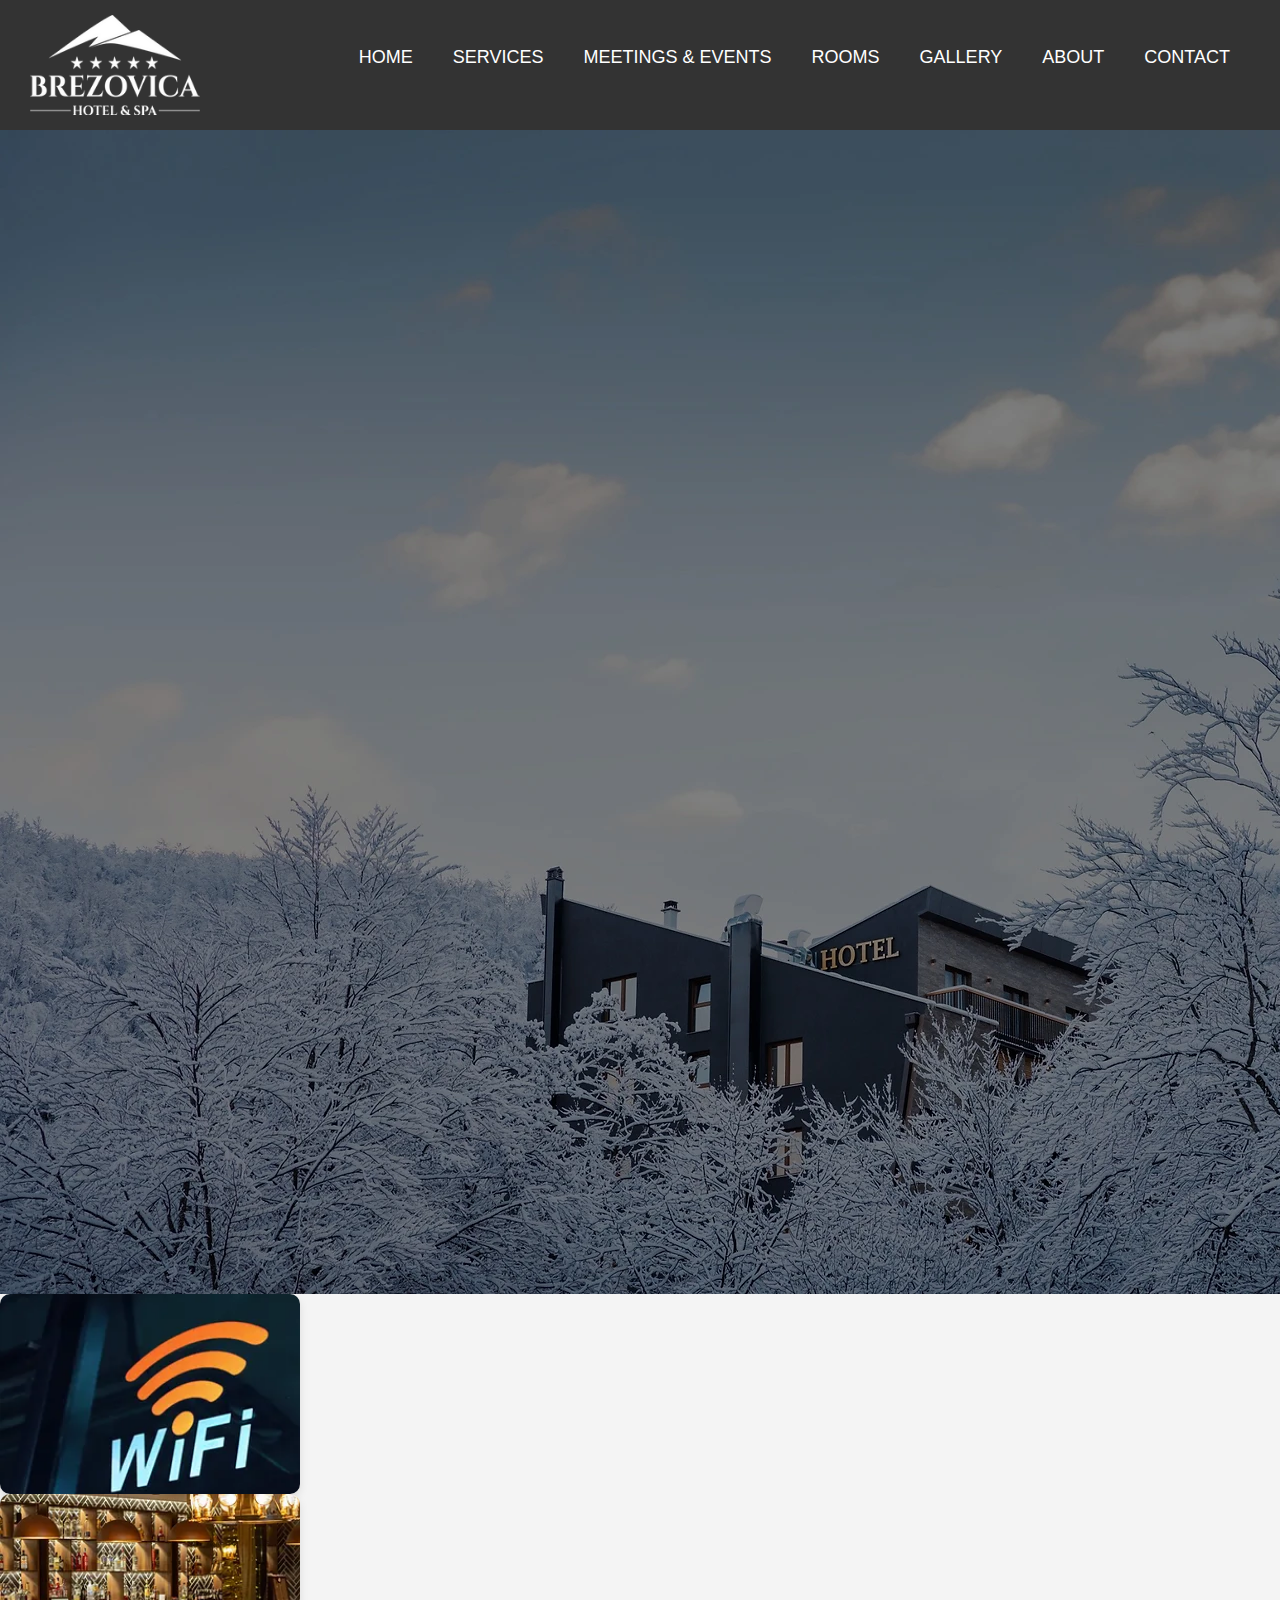
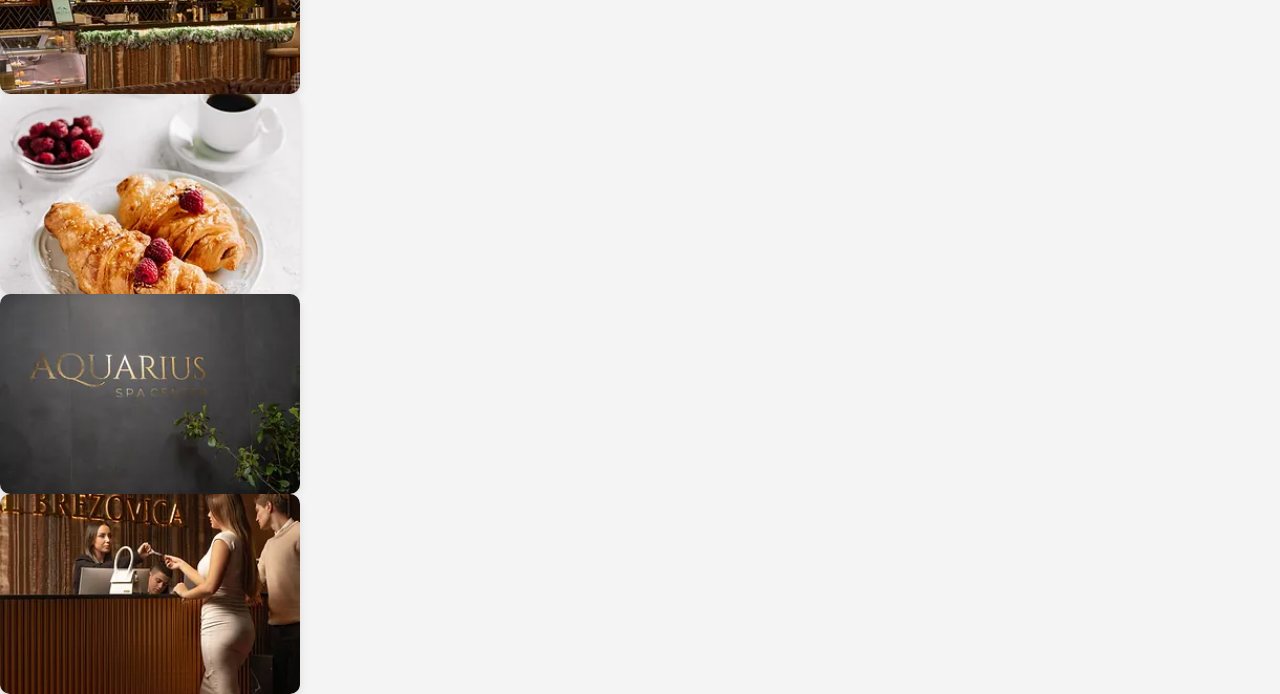
<file: about.html>
<!DOCTYPE html>
<html lang="en">
<head>
    <meta charset="UTF-8">
    <meta name="viewport" content="width=device-width, initial-scale=1.0">
    <title>PERSONAL PROJECTr</title>
    <link href="https://cdn.jsdelivr.net/npm/bootstrap@5.3.3/dist/css/bootstrap.min.css" rel="stylesheet" integrity="sha384-QWTKZyjpPEjISv5WaRU9OFeRpok6YctnYmDr5pNlyT2bRjXh0JMhjY6hW+ALEwIH" crossorigin="anonymous">
     <link rel="stylesheet" href="css/style.css">
    <link rel="stylesheet" href="css/about.css">
    <link rel="stylesheet" href="https://cdnjs.cloudflare.com/ajax/libs/font-awesome/6.6.0/css/all.min.css" integrity="sha512-Kc323vGBEqzTmouAECnVceyQqyqdsSiqLQISBL29aUW4U/M7pSPA/gEUZQqv1cwx4OnYxTxve5UMg5GT6L4JJg==" crossorigin="anonymous" referrerpolicy="no-referrer" />

</head>
<body>

    <header>
        <nav class="navbar">
            <div class="logo">
               <img src="img/11.webp" style="width:170px; height: 100px;">
            </div>
            <ul class="nav-links">
                 <li><a href="index.html">HOME</a></li>
                <li><a href="service.html">SERVICES</a></li>
                <li><a href="events.html">MEETINGS & EVENTS</a></li>
                <li><a href="room.html">ROOMS</a></li>
                <li><a href="gallery.html">GALLERY</a></li>
                <li><a href="about.html">ABOUT</a></li>
                <li><a href="contact.html">CONTACT</a></li>

            </ul>
            <div class="Hotel" id="Hotel">
                <span class="bar"></span>
                <span class="bar"></span>
                <span class="bar"></span>
            </div>
        </nav>
    </header>
    <img src="img/about.webp">
        
<section class="section-one">
    <div></div>

    <!-- Image with Text Overlay -->
    <div class="image-container">
        <img src="img/about-wifi.webp" alt="Sample Image">
        <div class="overlay-text">Free Wi-Fi acces</div>
    </div>
    <div class="image-container">
        <img src="img/about1.webp" alt="Sample Image">
        <div class="overlay-text">Your Text Here</div>
    </div>

<div class="image-container">
        <img src="img/about2.webp" alt="Sample Image">
        <div class="overlay-text">Your Text Here</div>
    </div>

<div class="image-container">
        <img src="img/spa.webp" alt="Sample Image">
        <div class="overlay-text">Your Text Here</div>
    </div>


<div class="image-container">
        <img src="img/about3.webp" alt="Sample Image">
        <div class="overlay-text">Your Text Here</div>
    </div>
    </div>
</section>

  <script type="text/javascript" src="js/about.js"></script>

</head>
</body>
</file>
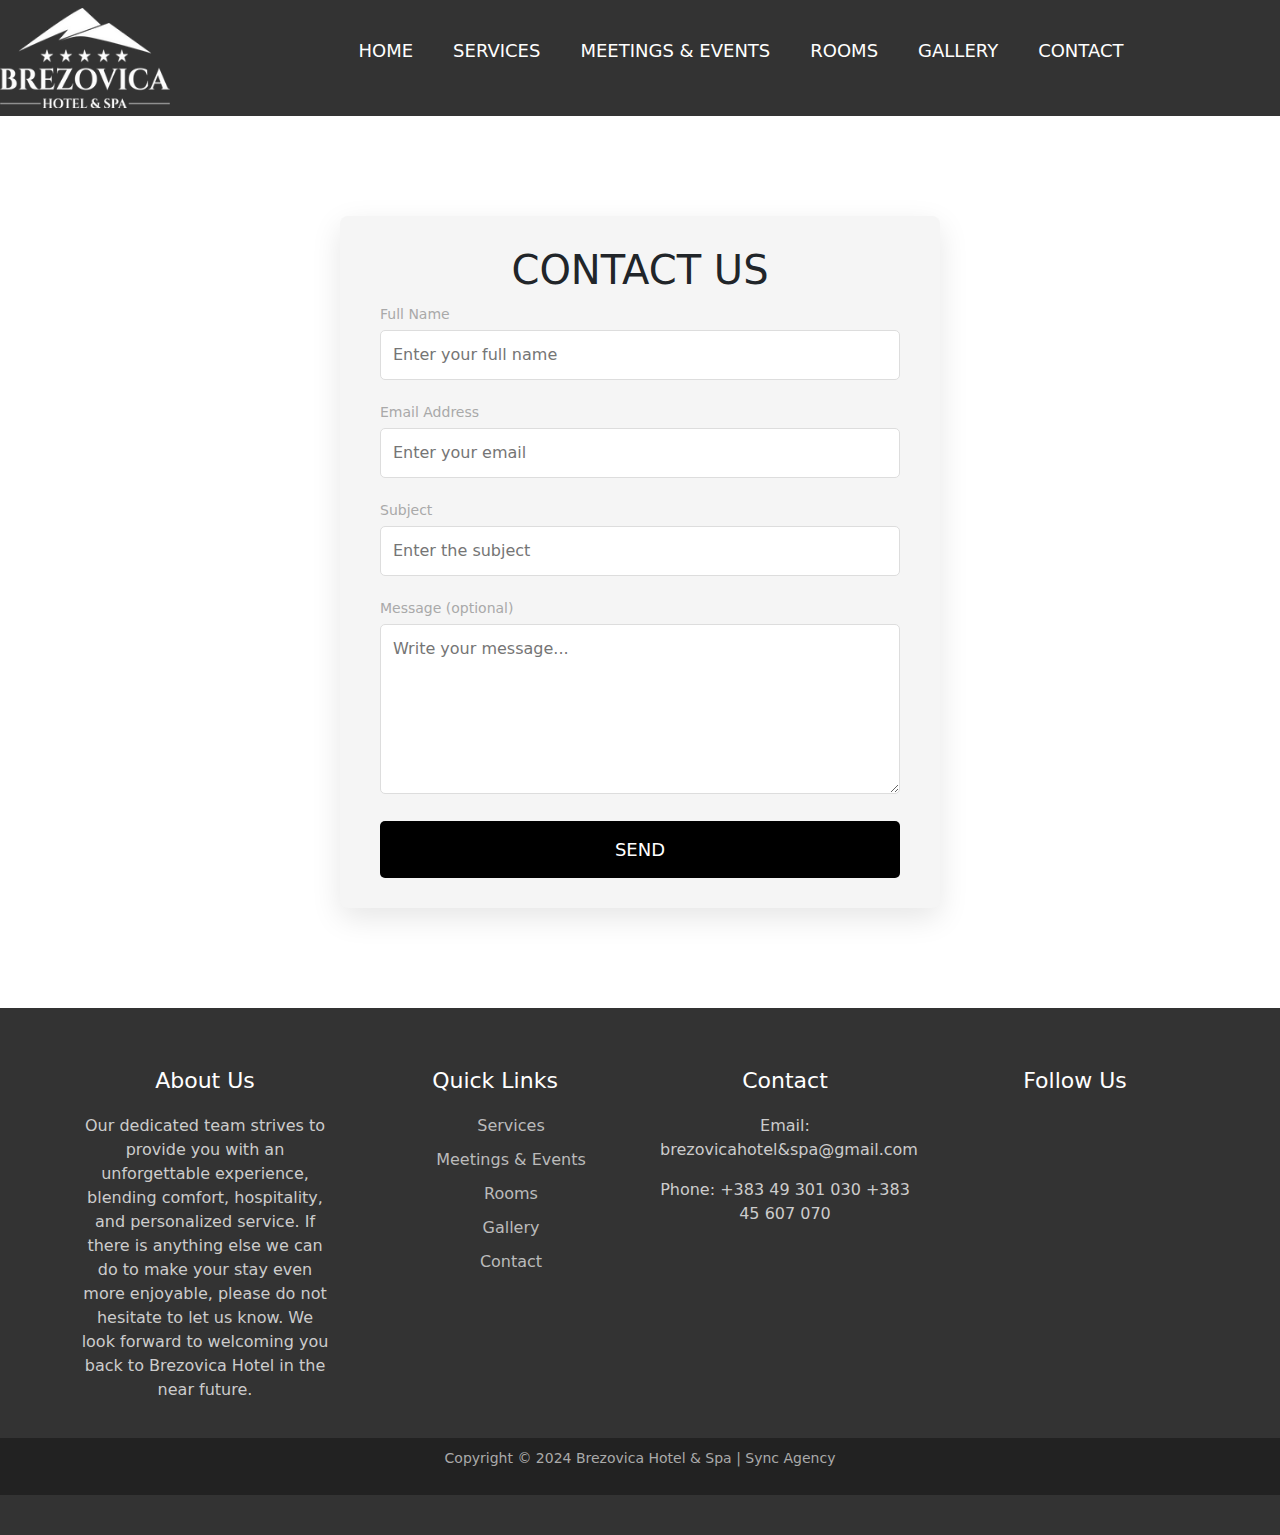
<file: contact.html>
<!DOCTYPE html>
<html lang="en">
<head>
  <meta charset="UTF-8">
  <meta name="viewport" content="width=device-width, initial-scale=1.0">
  <title>Contact Form</title>
  <link rel="stylesheet" href="https://cdnjs.cloudflare.com/ajax/libs/font-awesome/6.6.0/css/all.min.css" integrity="sha512-Kc323vGBEqzTmouAECnVceyQqyqdsSiqLQISBL29aUW4U/M7pSPA/gEUZQqv1cwx4OnYxTxve5UMg5GT6L4JJg==" crossorigin="anonymous" referrerpolicy="no-referrer" />
    <link rel="stylesheet" type="text/css" href="
    css/contact.css">
    <link href="https://cdn.jsdelivr.net/npm/bootstrap@5.3.3/dist/css/bootstrap.min.css" rel="stylesheet" integrity="sha384-QWTKZyjpPEjISv5WaRU9OFeRpok6YctnYmDr5pNlyT2bRjXh0JMhjY6hW+ALEwIH" crossorigin="anonymous">
 
</head>
<body>

 <header>
        <nav class="navbar">
            <div class="logo">
               <img src="img/11.webp" style="width:170px; height: 100px;">
            </div>
            <ul class="nav-links">
               <li><a href="index.html">HOME</a></li>
                <li><a href="service.html">SERVICES</a></li>
                <li><a href="events.html">MEETINGS & EVENTS</a></li>
                <li><a href="room.html">ROOMS</a></li>
                <li><a href="gallery.html">GALLERY</a></li>
              
                <li><a href="contact.html">CONTACT</a></li>

            </ul>
            <div class="Hotel" id="Hotel">
                <span class="bar"></span>
                <span class="bar"></span>
                <span class="bar"></span>
            </div>
        </nav>
    </header>





<section class="section-one">
<div class="wrapper">
        <div class="form-container">
            <h1>CONTACT US</h1>
            <form id="contactForm">
                <div class="form-group">
                    <label for="name">Full Name</label>
                    <input type="text" id="name" name="name" placeholder="Enter your full name" required>
                </div>

                <div class="form-group">
                    <label for="email">Email Address</label>
                    <input type="email" id="email" name="email" placeholder="Enter your email" required>
                </div>

                <div class="form-group">
                    <label for="subject">Subject</label>
                    <input type="text" id="subject" name="subject" placeholder="Enter the subject" required>
                </div>

                <div class="form-group">
                    <label for="message">Message (optional)</label>
                    <textarea id="message" name="message" placeholder="Write your message..." rows="6" required></textarea>
                </div>

                <button type="submit" class="submit-btn">SEND</button>
            </form>
        </div>
    </div>
</section>





<footer class="footer">
        <div class="footer-container">
            <div class="footer-section about">
                <h3>About Us</h3>
                <p>Our dedicated team strives to provide you with an unforgettable experience, blending comfort, hospitality, and personalized service.
If there is anything else we can do to make your stay even more enjoyable, please do not hesitate to let us know.
We look forward to welcoming you back to Brezovica Hotel in the near future.</p>
            </div>

            <div class="footer-section links">
                <h3>Quick Links</h3>
                <ul>
                    <li><a href="#">Services</a></li>
                    <li><a href="#">Meetings & Events</a></li>
                    <li><a href="#">Rooms</a></li>
                    <li><a href="#">Gallery</a></li>
                    <li><a href="#">Contact</a></li>
                </ul>
            </div>

            <div class="footer-section contact">
                <h3>Contact</h3>
                <p>Email: brezovicahotel&spa@gmail.com</p>
                <p>Phone: +383 49 301 030
                          +383 45 607 070</p>
            </div>

            <div class="footer-section social">
                <h3>Follow Us</h3>
                <i style="font-size:30px;" class="fa-brands fa-facebook"></i>
                <i  style="font-size:30px;"class="fa-brands fa-instagram"></i>
                <i style="font-size:30px; "class="fa-brands fa-linkedin"></i>
                <i style="font-size:30px; "class="fa-brands fa-tiktok"></i>
            </div>
        </div>

        <div class="footer-bottom">
            <p>Copyright &copy; 2024 Brezovica Hotel & Spa | Sync Agency</p>
        </div>
    </footer>




    <script src="js/contact.js"></script>
</body>
</html>
</file>
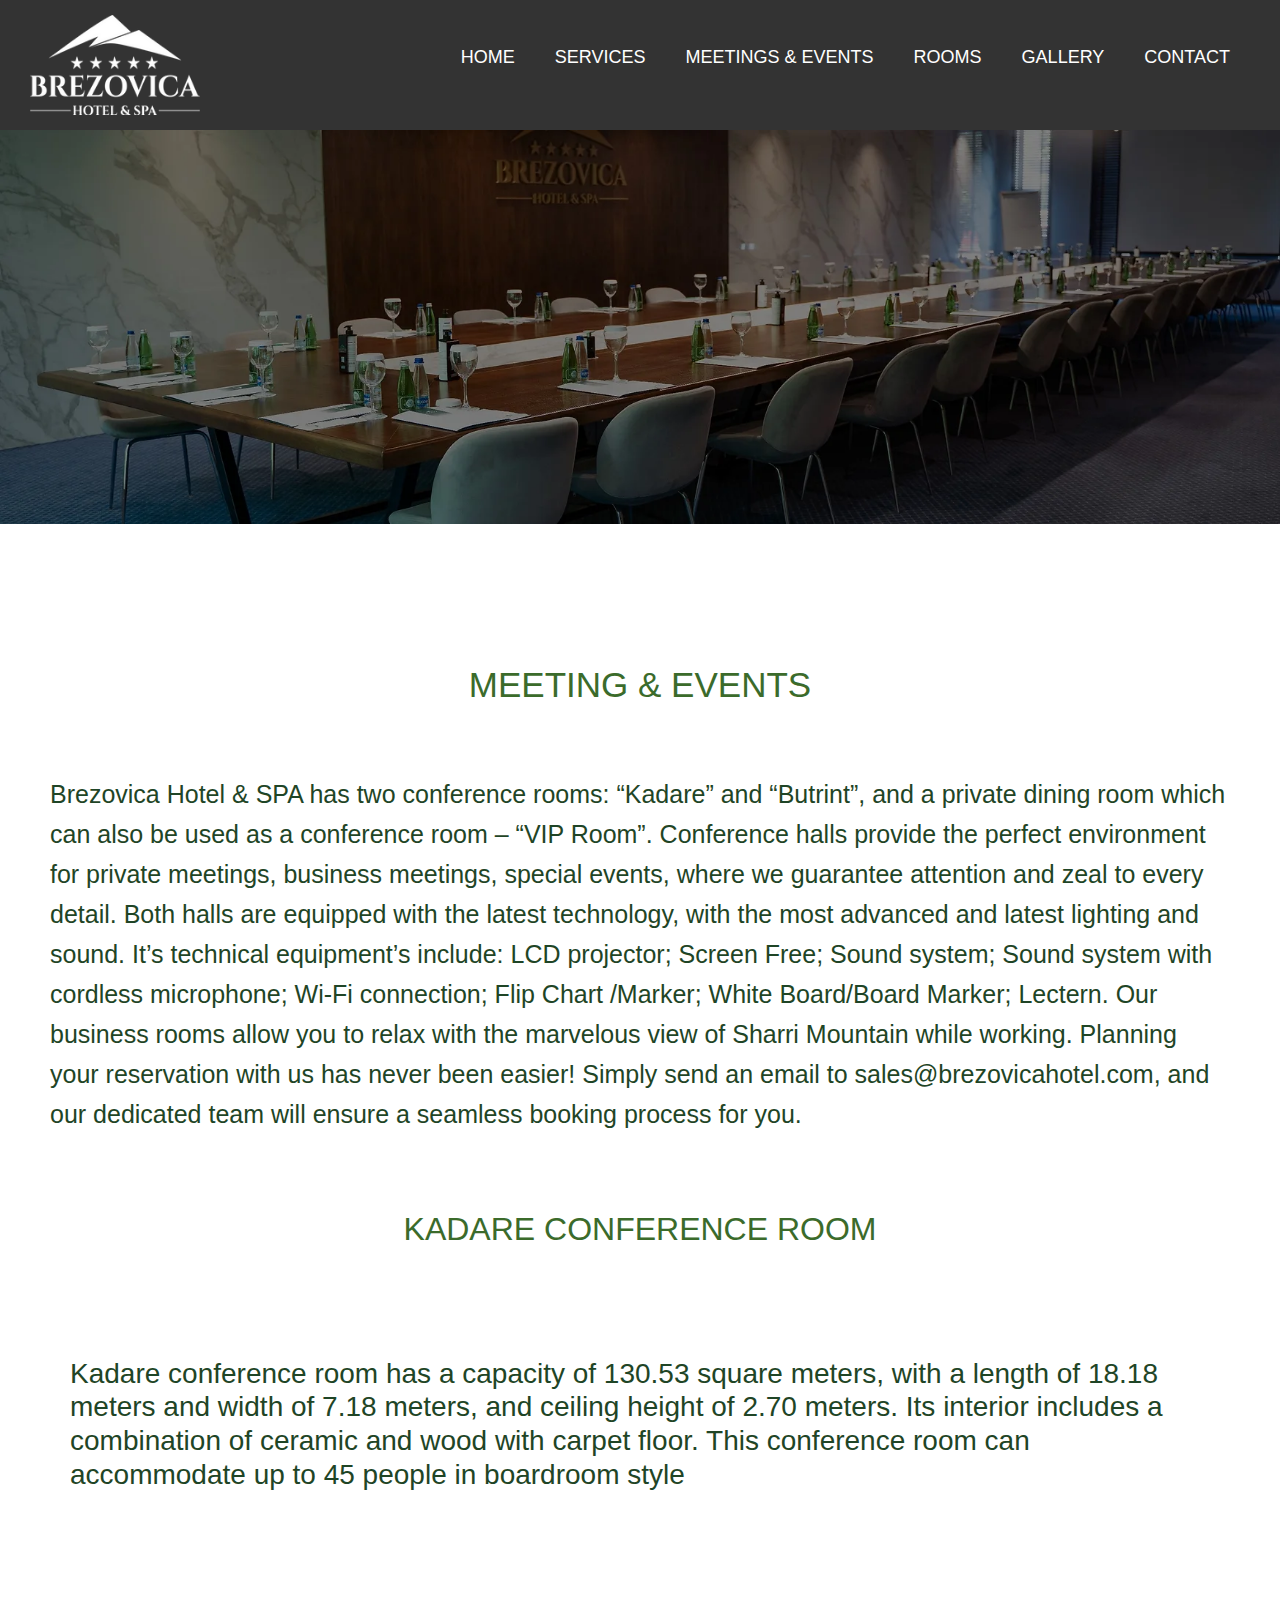
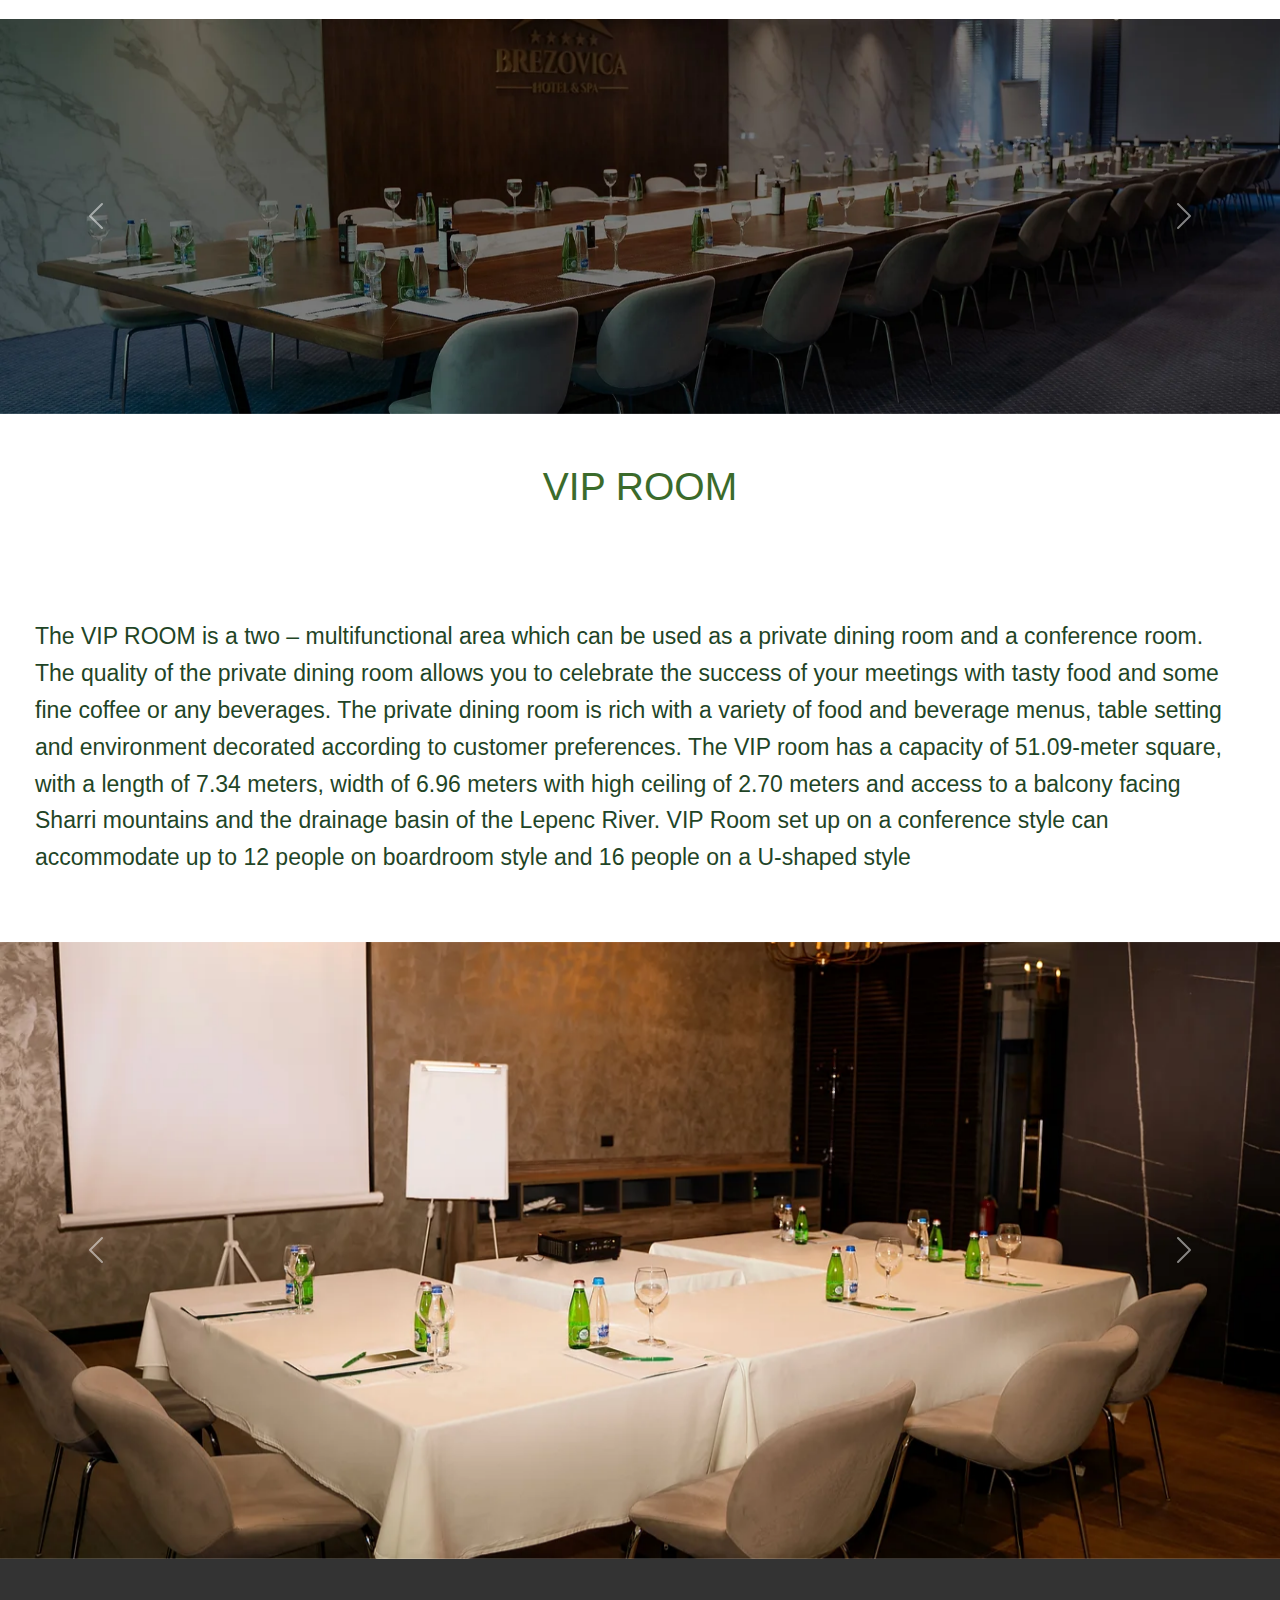
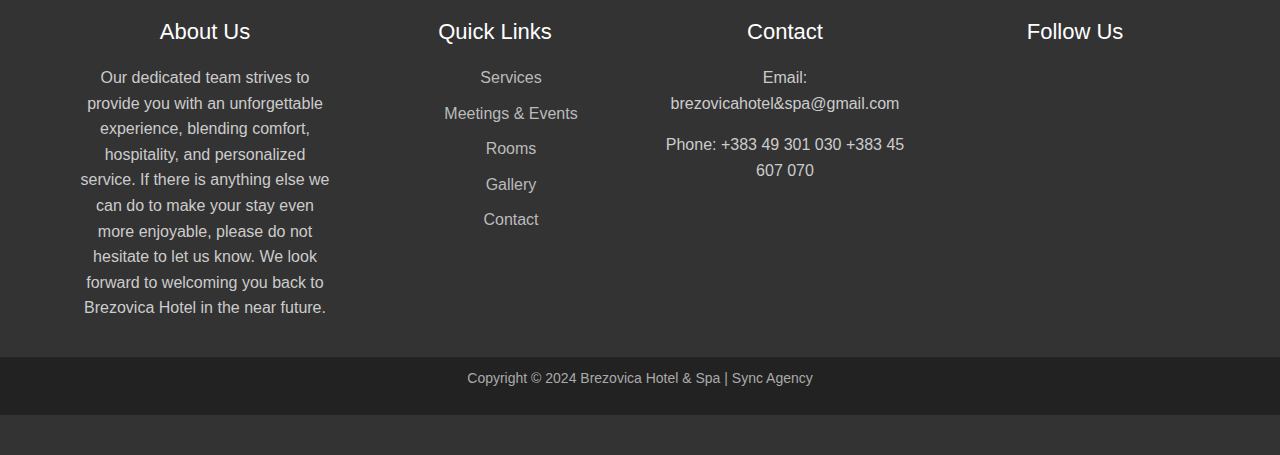
<file: events.html>
<!DOCTYPE html>
<html lang="en">
<head>
    <meta charset="UTF-8">
    <meta name="viewport" content="width=device-width, initial-scale=1.0">
    <title>PERSONAL PROJECTr</title>
    <link href="https://cdn.jsdelivr.net/npm/bootstrap@5.3.3/dist/css/bootstrap.min.css" rel="stylesheet" integrity="sha384-QWTKZyjpPEjISv5WaRU9OFeRpok6YctnYmDr5pNlyT2bRjXh0JMhjY6hW+ALEwIH" crossorigin="anonymous">
    <link rel="stylesheet" href="css/style.css">
    <link rel="stylesheet" href="css/events.css">
    <link rel="stylesheet" href="https://cdnjs.cloudflare.com/ajax/libs/font-awesome/6.6.0/css/all.min.css" integrity="sha512-Kc323vGBEqzTmouAECnVceyQqyqdsSiqLQISBL29aUW4U/M7pSPA/gEUZQqv1cwx4OnYxTxve5UMg5GT6L4JJg==" crossorigin="anonymous" referrerpolicy="no-referrer" />

</head>
<body>

    <header>
        <nav class="navbar">
            <div class="logo">
               <img src="img/11.webp" style="width:170px; height: 100px;">
            </div>
            <ul class="nav-links">
                 <li><a href="index.html">HOME</a></li>
                <li><a href="service.html">SERVICES</a></li>
                <li><a href="events.html">MEETINGS & EVENTS</a></li>
                <li><a href="room.html">ROOMS</a></li>
                <li><a href="gallery.html">GALLERY</a></li>
              
                <li><a href="contact.html">CONTACT</a></li>

            </ul>
            <div class="Hotel" id="Hotel">
                <span class="bar"></span>
                <span class="bar"></span>
                <span class="bar"></span>
            </div>
        </nav>
    </header>


    <img class="events-img" src="img/events.webp">


    <section class="section-five">
        <div class="event-container">
            <h1>MEETING & EVENTS</h1>
            <p>Brezovica Hotel & SPA has two conference rooms: “Kadare” and “Butrint”, and a private dining room which can also be used as a conference room – “VIP Room”. Conference halls provide the perfect environment for private meetings, business meetings, special events, where we guarantee attention and zeal to every detail.
Both halls are equipped with the latest technology, with the most advanced and latest lighting and sound. It’s technical equipment’s include: LCD projector; Screen Free; Sound system; Sound system with cordless microphone; Wi-Fi connection; Flip Chart /Marker; White Board/Board Marker; Lectern. Our business rooms allow you to relax with the marvelous view of Sharri Mountain while working. 
Planning your reservation with us has never been easier! Simply send an email to sales@brezovicahotel.com, and our dedicated team will ensure a seamless booking process for you.</p>

<h2>KADARE CONFERENCE ROOM</h2>
<h3>Kadare conference room has a capacity of 130.53 square meters, with a length of 18.18 meters and width of 7.18 meters, and ceiling height of 2.70 meters. Its interior includes a combination of ceramic and wood with carpet floor. This conference room can accommodate up to 45 people in boardroom style</h3>

        </div>
    </section>




<div id="carouselExample" class="carousel slide">
  <div class="carousel-inner">
    <div class="carousel-item active">
      <img src="img/events.webp" class="d-block w-100" alt="...">
    </div>
    <div class="carousel-item">
      <img src="img/event1.webp" class="d-block w-100" alt="...">
    </div>
    <div class="carousel-item">
      <img src="img/event3.webp" class="d-block w-100" alt="...">
    </div>
  </div>
  <button class="carousel-control-prev" type="button" data-bs-target="#carouselExample" data-bs-slide="prev">
    <span class="carousel-control-prev-icon" aria-hidden="true"></span>
    <span class="visually-hidden">Previous</span>
  </button>
  <button class="carousel-control-next" type="button" data-bs-target="#carouselExample" data-bs-slide="next">
    <span class="carousel-control-next-icon" aria-hidden="true"></span>
    <span class="visually-hidden">Next</span>
  </button>
</div>










<section class="section-three">
    <h4>VIP ROOM</h4> 
    <p>The VIP ROOM is a two – multifunctional area which can be used as a private dining room and a conference room. The quality of the private dining room allows you to celebrate the success of your meetings with tasty food and some fine coffee or any beverages.
The private dining room is rich with a variety of food and beverage menus, table setting and environment decorated according to customer preferences. The VIP room has a capacity of 51.09-meter square, with a length of 7.34 meters, width of 6.96 meters with high ceiling of 2.70 meters and access to a balcony facing Sharri mountains and the drainage basin of the Lepenc River. VIP Room set up on a conference style can accommodate up to 12 people on boardroom style and 16 people on a U-shaped style</p>

<div id="carouselExampl" class="carousel slid">
  <div class="carousel-inner">
    <div class="carousel-item active">
      <img src="img/vip.webp" class="d-block w-100" alt="...">
    </div>
    <div class="carousel-item">
      <img src="img/vip1.webp" class="d-block w-100" alt="...">
    </div>
    <div class="carousel-item">
      <img src="img/vip2.webp" class="d-block w-100" alt="...">
    </div>
  </div>
  <button class="carousel-control-prev" type="button" data-bs-target="#carouselExampl" data-bs-slide="prev">
    <span class="carousel-control-prev-icon" aria-hidden="true"></span>
    <span class="visually-hidden">Previous</span>
  </button>
  <button class="carousel-control-next" type="button" data-bs-target="#carouselExampl" data-bs-slide="next">
    <span class="carousel-control-next-icon" aria-hidden="true"></span>
    <span class="visually-hidden">Next</span>
  </button>
</div>
</section>





    <footer class="footer">
        <div class="footer-container">
            <div class="footer-section about">
                <h3>About Us</h3>
                <p>Our dedicated team strives to provide you with an unforgettable experience, blending comfort, hospitality, and personalized service.
If there is anything else we can do to make your stay even more enjoyable, please do not hesitate to let us know.
We look forward to welcoming you back to Brezovica Hotel in the near future.</p>
            </div>

            <div class="footer-section links">
                <h3>Quick Links</h3>
                <ul>
                    <li><a href="#">Services</a></li>
                    <li><a href="#">Meetings & Events</a></li>
                    <li><a href="#">Rooms</a></li>
                    <li><a href="#">Gallery</a></li>
                    <li><a href="#">Contact</a></li>
                </ul>
            </div>

            <div class="footer-section contact">
                <h3>Contact</h3>
                <p>Email: brezovicahotel&spa@gmail.com</p>
                <p>Phone: +383 49 301 030
                          +383 45 607 070</p>
            </div>

            <div class="footer-section social">
                <h3>Follow Us</h3>
                <i style="font-size:30px;" class="fa-brands fa-facebook"></i>
                <i  style="font-size:30px;"class="fa-brands fa-instagram"></i>
                <i style="font-size:30px; "class="fa-brands fa-linkedin"></i>
                <i style="font-size:30px; "class="fa-brands fa-tiktok"></i>
            </div>
        </div>

        <div class="footer-bottom">
            <p>Copyright &copy; 2024 Brezovica Hotel & Spa | Sync Agency</p>
        </div>
    </footer>


</head>
</body>
</file>
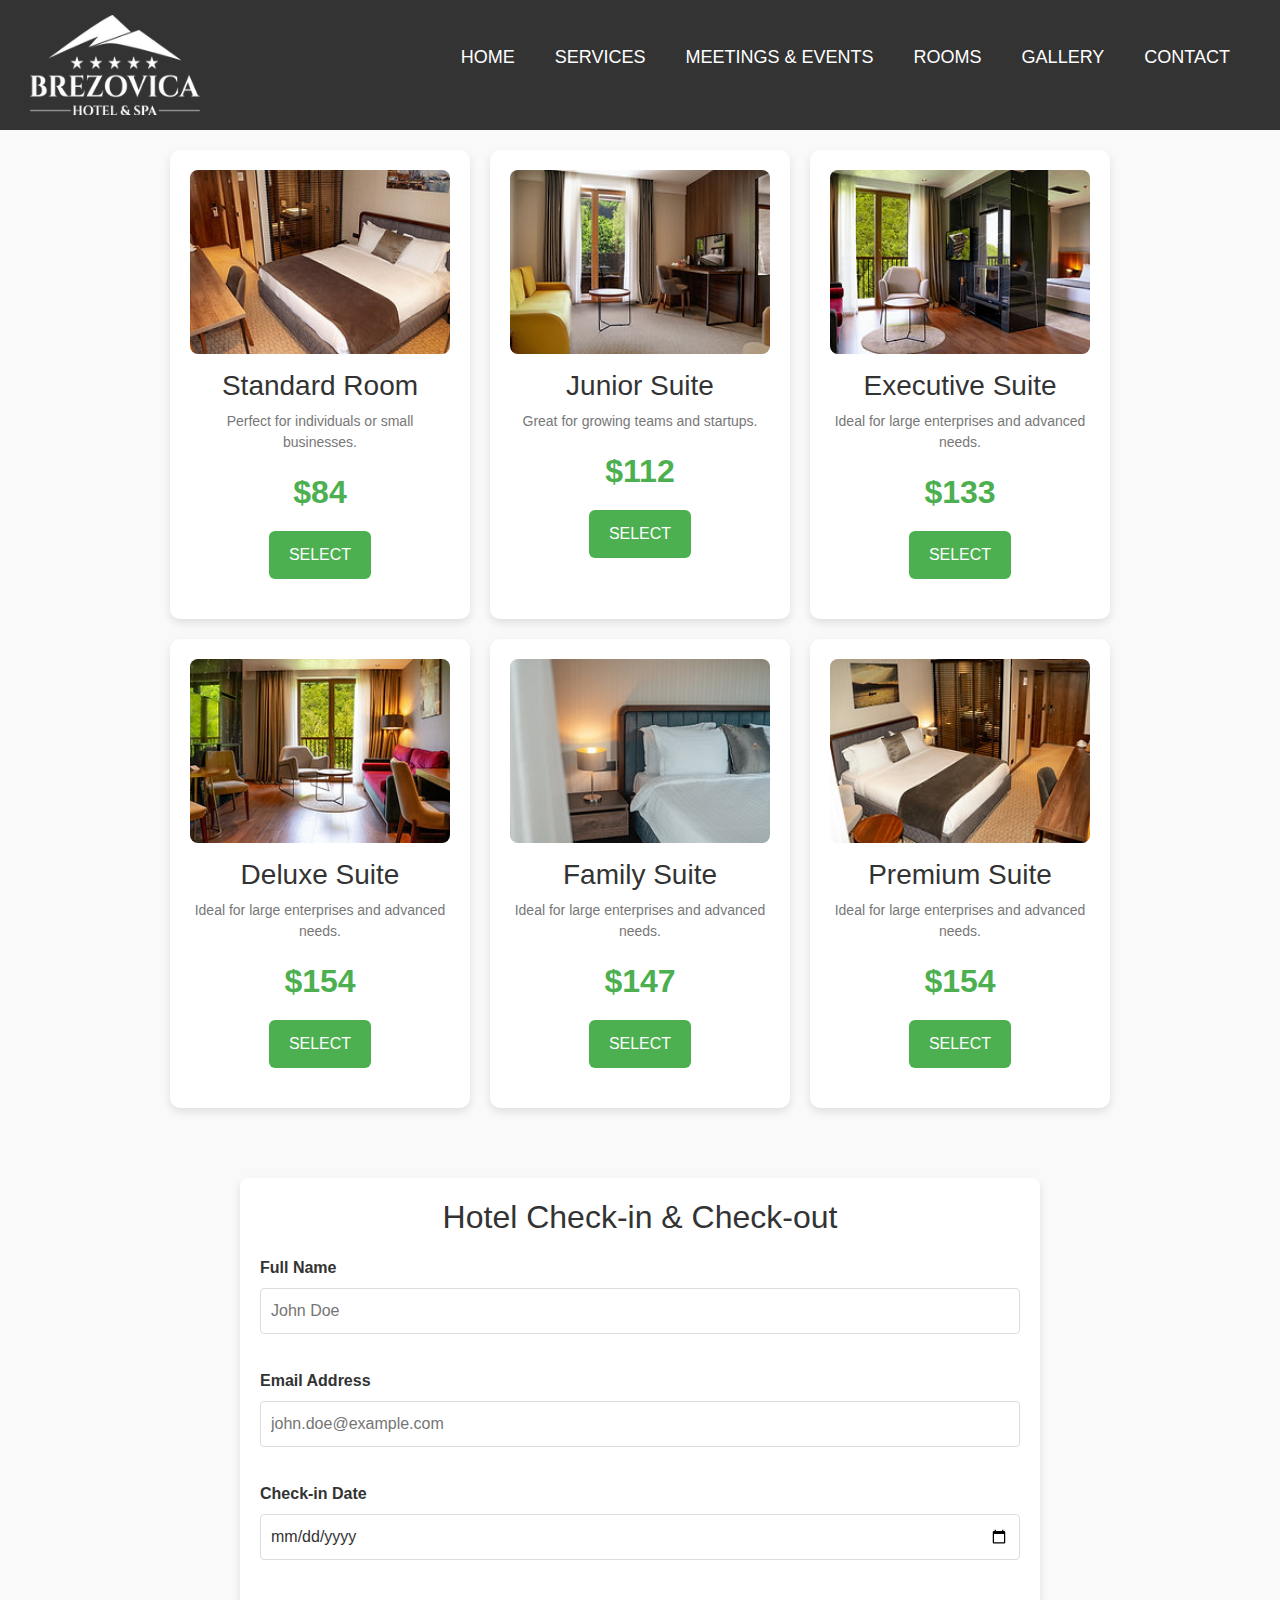
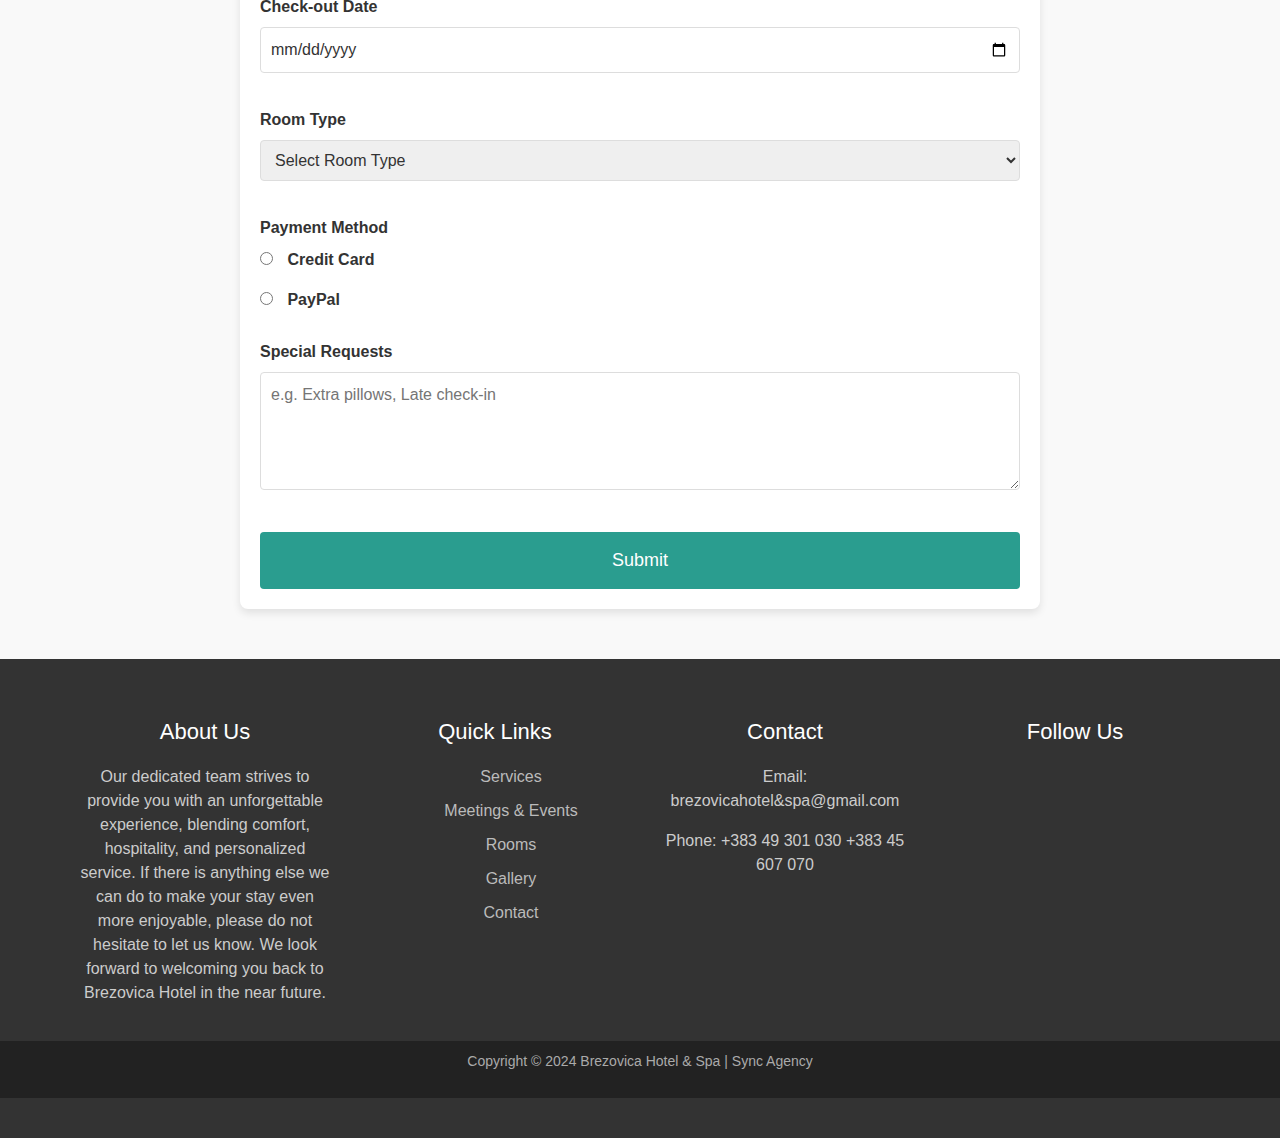
<file: room.html>
<!DOCTYPE html>
<html lang="en">
<head>
    <meta charset="UTF-8">
    <meta name="viewport" content="width=device-width, initial-scale=1.0">
    <title>PERSONAL PROJECTr</title>
    <link href="https://cdn.jsdelivr.net/npm/bootstrap@5.3.3/dist/css/bootstrap.min.css" rel="stylesheet" integrity="sha384-QWTKZyjpPEjISv5WaRU9OFeRpok6YctnYmDr5pNlyT2bRjXh0JMhjY6hW+ALEwIH" crossorigin="anonymous">
    <link rel="stylesheet" href="css/room.css">
    <link rel="stylesheet" href="https://cdnjs.cloudflare.com/ajax/libs/font-awesome/6.6.0/css/all.min.css" integrity="sha512-Kc323vGBEqzTmouAECnVceyQqyqdsSiqLQISBL29aUW4U/M7pSPA/gEUZQqv1cwx4OnYxTxve5UMg5GT6L4JJg==" crossorigin="anonymous" referrerpolicy="no-referrer" />

</head>
<body>


<header>
        <nav class="navbar">
            <div class="logo">
               <img src="img/11.webp" style="width:170px; height: 100px;">
            </div>
            <ul class="nav-links">
                 <li><a href="index.html">HOME</a></li>
                <li><a href="service.html">SERVICES</a></li>
                <li><a href="events.html">MEETINGS & EVENTS</a></li>
                <li><a href="room.html">ROOMS</a></li>
                <li><a href="gallery.html">GALLERY</a></li>
             
                <li><a href="contact.html">CONTACT</a></li>

            </ul>
            <div class="Hotel" id="Hotel">
                <span class="bar"></span>
                <span class="bar"></span>
                <span class="bar"></span>
            </div>
        </nav>
    </header>


    <!-- Pricing Section -->
    <div class="pricing-container">


        <!-- Basic Plan -->
        <div class="pricing-card" id="basic-plan">
            <img src="img/room.jpg" alt="Basic Plan Image">
            <h3>Standard Room</h3>
            <p>Perfect for individuals or small businesses.</p>
            <div class="price" id="basic-price">$84</div>
            <a href="#" class="button">SELECT</a>
        </div>

        <!-- Standard Plan -->
        <div class="pricing-card" id="standard-plan">
            <img src="img/room1.jpg" alt="Standard Plan Image">
            <h3>Junior Suite</h3>
            <p>Great for growing teams and startups.</p>
            <div class="price" id="standard-price">$112</div>
            <a href="#" class="button">SELECT</a>
        </div>

        <!-- Premium Plan -->
        <div class="pricing-card" id="premium-plan">
            <img src="img/room3.jpg" alt="Premium Plan Image">
            <h3>Executive Suite</h3>
            <p>Ideal for large enterprises and advanced needs.</p>
            <div class="price" id="premium-price">$133</div>
            <a href="#" class="button">SELECT</a>
        </div>
<div class="pricing-card" id="premium-plan">
            <img src="img/room2.jpg" alt="Premium Plan Image">
            <h3>Deluxe Suite</h3>
            <p>Ideal for large enterprises and advanced needs.</p>
            <div class="price" id="premium-price">$154</div>
            <a href="#" class="button">SELECT</a>
        </div>

<div class="pricing-card" id="premium-plan">
            <img src="img/room4.jpg" alt="Premium Plan Image">
            <h3>Family Suite</h3>
            <p>Ideal for large enterprises and advanced needs.</p>
            <div class="price" id="premium-price">$147</div>
            <a href="#" class="button">SELECT</a>
                    </div>

<div class="pricing-card" id="premium-plan">
            <img src="img/room5.jpg" alt="Premium Plan Image">
            <h3>Premium Suite</h3>
            <p>Ideal for large enterprises and advanced needs.</p>
            <div class="price" id="premium-price">$154</div>
            <a href="#" class="button">SELECT</a>
        </div>

    </div>



    <div class="container">
        <h2>Hotel Check-in & Check-out</h2>

        <!-- Success Message -->
        <div class="success-message" id="success-message">
            Thank you for your check-in/check-out. Have a great stay!
        </div>

        <!-- Check-in & Check-out Form -->
        <form id="checkin-checkout-form">
            <div class="form-section">
                <label for="full-name">Full Name</label>
                <input type="text" id="full-name" name="full-name" placeholder="John Doe" required>
            </div>

            <div class="form-section">
                <label for="email">Email Address</label>
                <input type="email" id="email" name="email" placeholder="john.doe@example.com" required>
            </div>

            <div class="form-section">
                <label for="checkin-date">Check-in Date</label>
                <input type="date" id="checkin-date" name="checkin-date" required>
            </div>

            <div class="form-section">
                <label for="checkout-date">Check-out Date</label>
                <input type="date" id="checkout-date" name="checkout-date" required>
            </div>

            <div class="form-section">
                <label for="room-type">Room Type</label>
                <select id="room-type" name="room-type" required>
                    <option value="">Select Room Type</option>
                    <option value="single">Single Room</option>
                    <option value="double">Double Room</option>
                    <option value="suite">Suite</option>
                </select>
            </div>

            <div class="form-section">
                <label>Payment Method</label>
                <label>
                    <input type="radio" name="payment-method" value="credit-card" required> Credit Card
                </label>
                <label>
                    <input type="radio" name="payment-method" value="paypal"> PayPal
                </label>
            </div>

            <div class="form-section">
                <label for="special-requests">Special Requests</label>
                <textarea id="special-requests" name="special-requests" rows="4" placeholder="e.g. Extra pillows, Late check-in"></textarea>
            </div>

            <button type="submit" class="btn">Submit</button>
        </form>
    </div>












<footer class="footer">
        <div class="footer-container">
            <div class="footer-section about">
                <h3>About Us</h3>
                <p>Our dedicated team strives to provide you with an unforgettable experience, blending comfort, hospitality, and personalized service.
If there is anything else we can do to make your stay even more enjoyable, please do not hesitate to let us know.
We look forward to welcoming you back to Brezovica Hotel in the near future.</p>
            </div>

            <div class="footer-section links">
                <h3>Quick Links</h3>
                <ul>
                    <li><a href="#">Services</a></li>
                    <li><a href="#">Meetings & Events</a></li>
                    <li><a href="#">Rooms</a></li>
                    <li><a href="#">Gallery</a></li>
                    <li><a href="#">Contact</a></li>
                </ul>
            </div>

            <div class="footer-section contact">
                <h3>Contact</h3>
                <p>Email: brezovicahotel&spa@gmail.com</p>
                <p>Phone: +383 49 301 030
                          +383 45 607 070</p>
            </div>

            <div class="footer-section social">
                <h3>Follow Us</h3>
                <i style="font-size:30px;" class="fa-brands fa-facebook"></i>
                <i  style="font-size:30px;"class="fa-brands fa-instagram"></i>
                <i style="font-size:30px; "class="fa-brands fa-linkedin"></i>
                <i style="font-size:30px; "class="fa-brands fa-tiktok"></i>
            </div>
        </div>

        <div class="footer-bottom">
            <p>Copyright &copy; 2024 Brezovica Hotel & Spa | Sync Agency</p>
        </div>
    </footer>



 

<script type="text/javascript" src="js/room.js"></script>

</head>
</body>
</file>
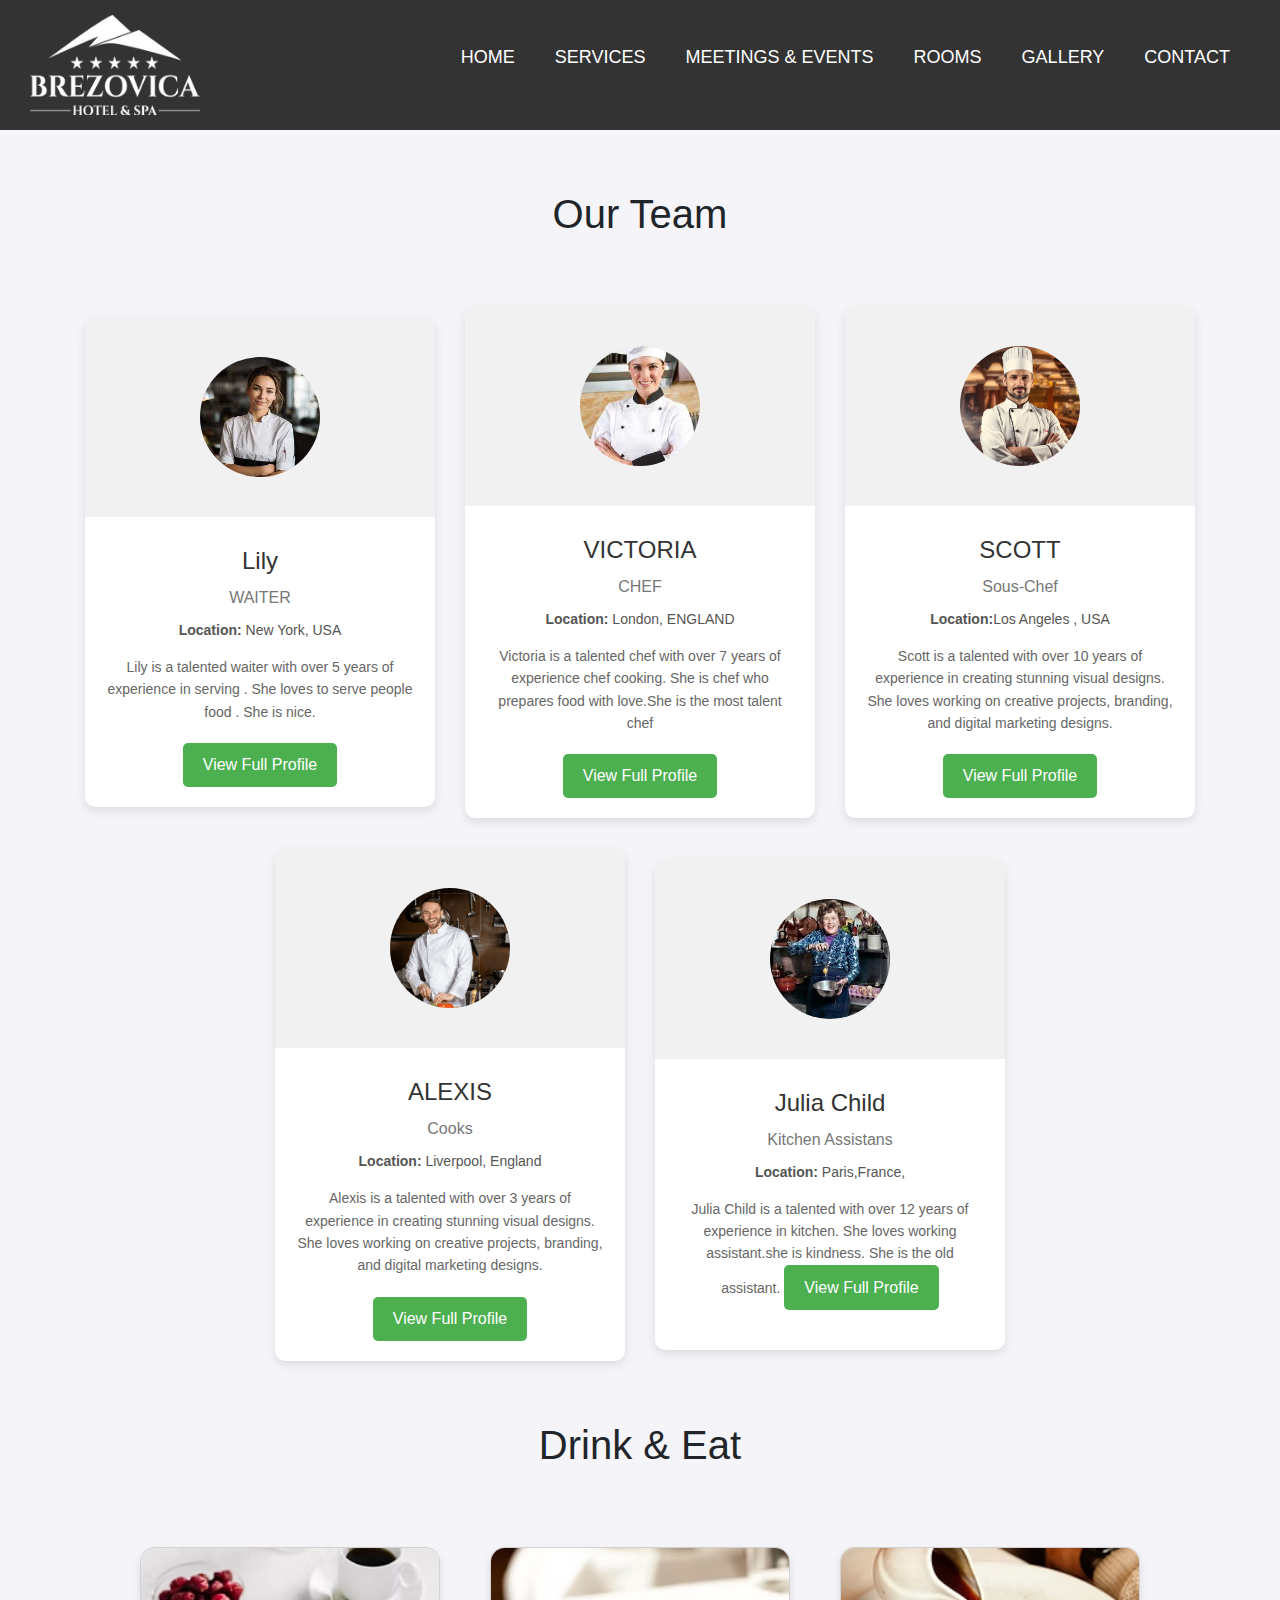
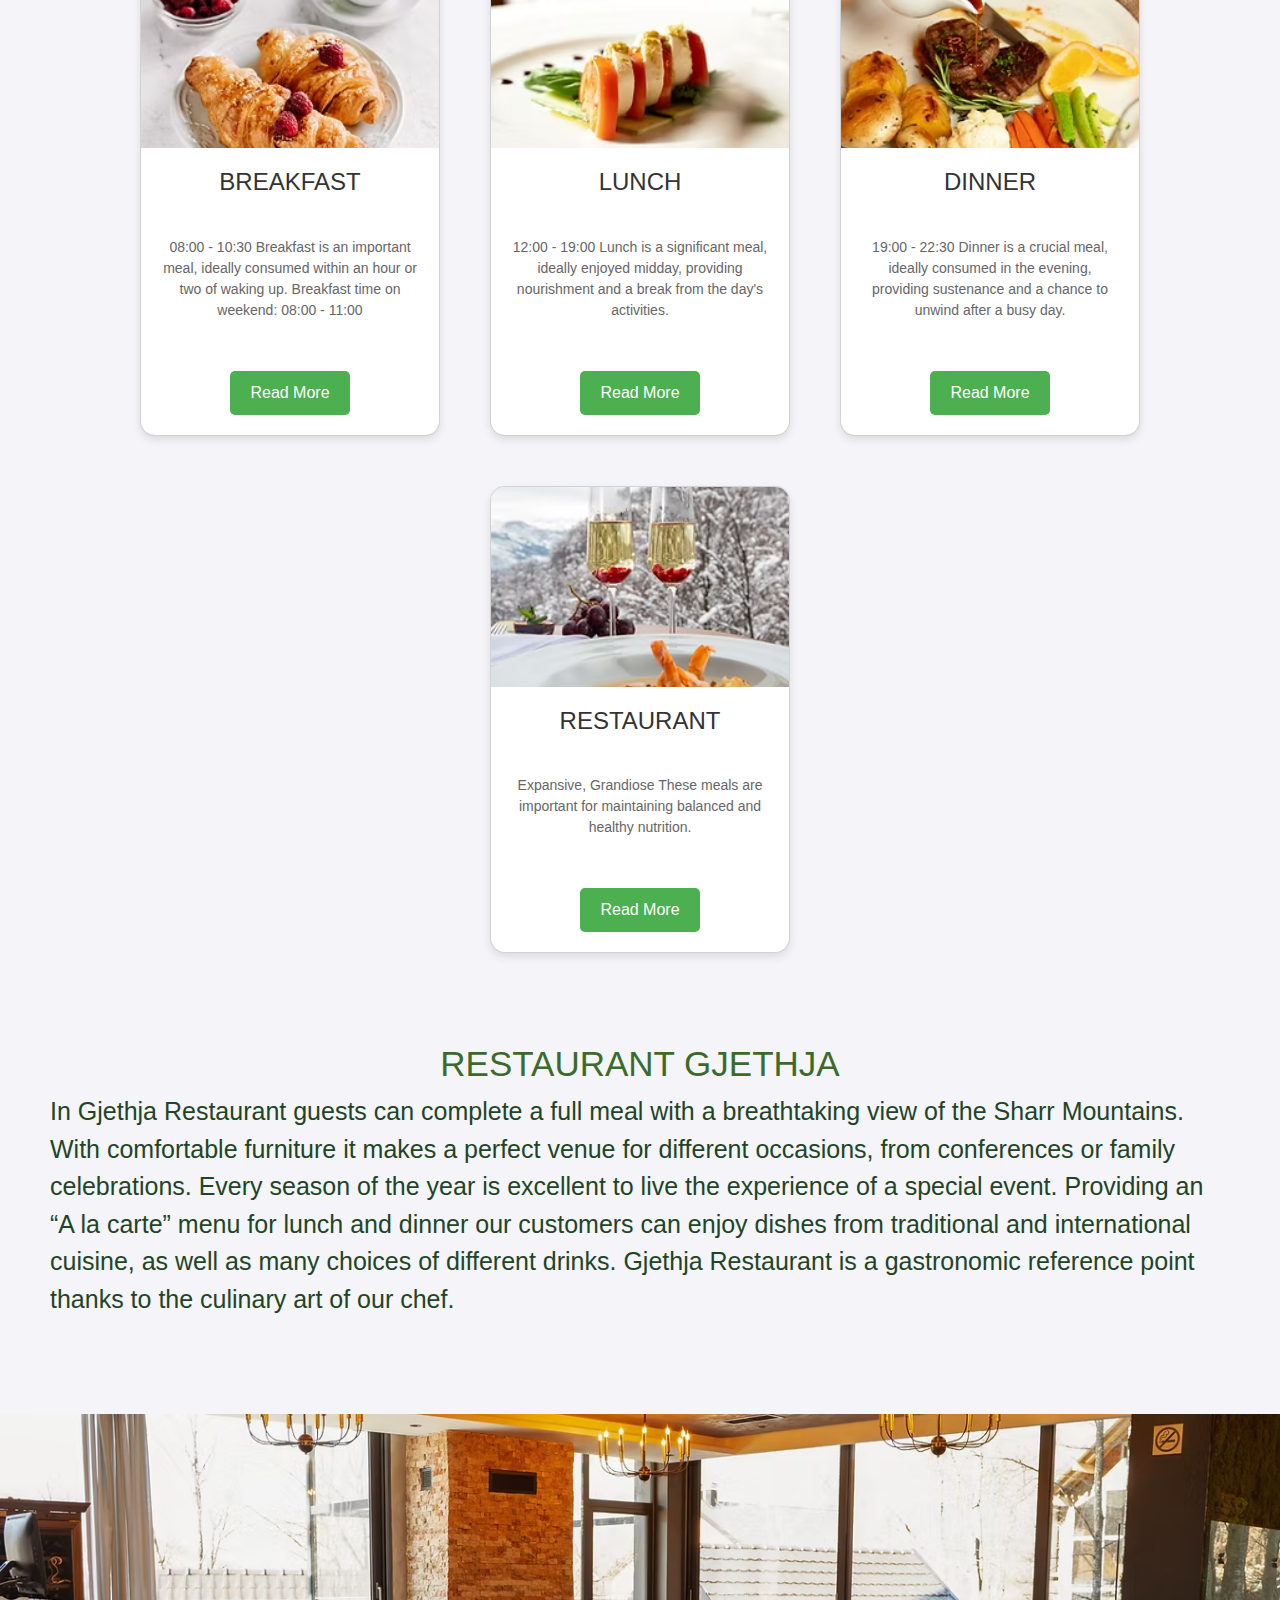
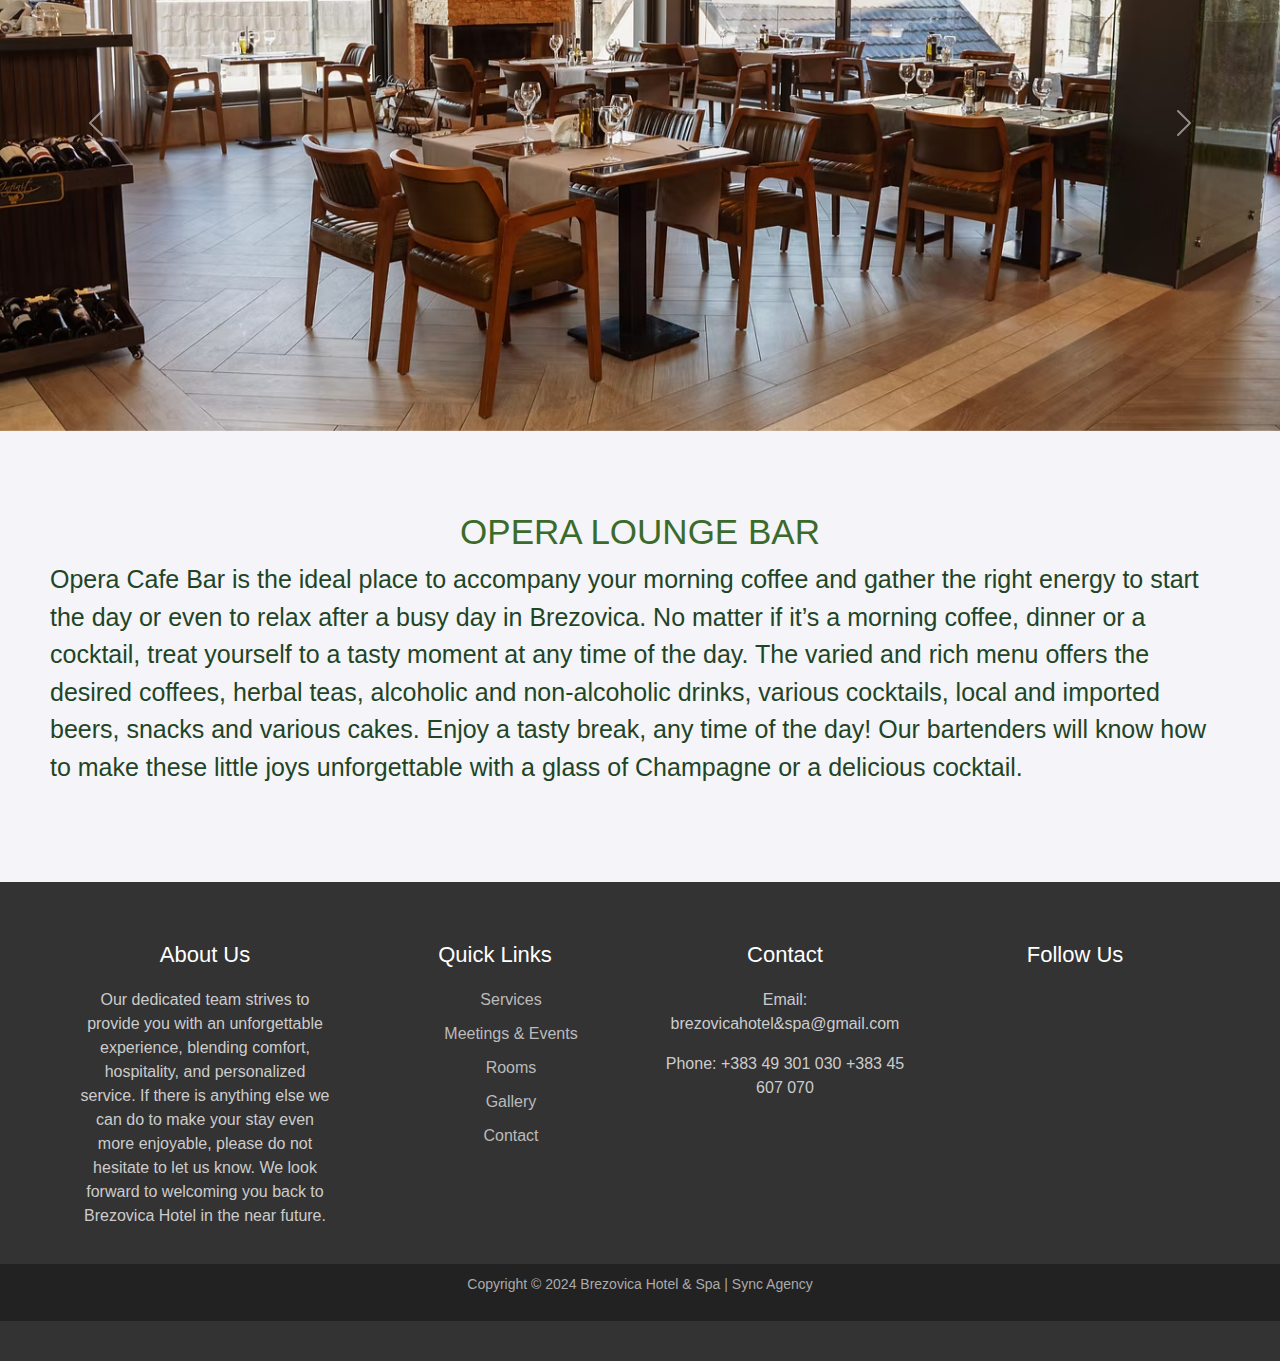
<file: service.html>
<!DOCTYPE html>
<html lang="en">
<head>
    <meta charset="UTF-8">
    <meta name="viewport" content="width=device-width, initial-scale=1.0">
    <title>Card Design Example</title>
    <link href="https://cdn.jsdelivr.net/npm/bootstrap@5.3.3/dist/css/bootstrap.min.css" rel="stylesheet" integrity="sha384-QWTKZyjpPEjISv5WaRU9OFeRpok6YctnYmDr5pNlyT2bRjXh0JMhjY6hW+ALEwIH" crossorigin="anonymous">
    <link rel="stylesheet" href="css/service.css">
     <link rel="stylesheet" href="https://cdnjs.cloudflare.com/ajax/libs/font-awesome/6.6.0/css/all.min.css" integrity="sha512-Kc323vGBEqzTmouAECnVceyQqyqdsSiqLQISBL29aUW4U/M7pSPA/gEUZQqv1cwx4OnYxTxve5UMg5GT6L4JJg==" crossorigin="anonymous" referrerpolicy="no-referrer" />

</head>
<body>

  <header>
        <nav class="navbar">
            <div class="logo">
               <img src="img/11.webp" style="width:170px; height: 100px;">
            </div>
            <ul class="nav-links">
                 <li><a href="index.html">HOME</a></li>
                <li><a href="service.html">SERVICES</a></li>
                <li><a href="events.html">MEETINGS & EVENTS</a></li>
                <li><a href="room.html">ROOMS</a></li>
                <li><a href="gallery.html">GALLERY</a></li>
         
                <li><a href="contact.html">CONTACT</a></li>

            </ul>
            <div class="Hotel" id="Hotel">
                <span class="bar"></span>
                <span class="bar"></span>
                <span class="bar"></span>
            </div>
        </nav>
    </header>


<section class="section-one">
<h1>Our Team</h1>
<div class="profiles-container">
<div class="profile-container">
        <div class="profile-card">
            <div class="profile-image">
                <img src="img/chef2.jfif" alt="Profile Picture" />
            </div>
            <div class="profile-info">
                <h2 class="profile-name">Lily</h2>
                <p class="profile-job">WAITER</p>
                <p class="profile-location"><strong>Location:</strong> New York, USA</p>
                <p class="profile-bio">
                    Lily is a talented waiter with over 5 years of experience in serving .
                    She loves to serve people food . She is nice.
                </p>
                <button class="profile-button" onclick="showDetails()">View Full Profile</button>
            </div>
        </div>
    </div>



<div class="profile-container">
        <div class="profile-card">
            <div class="profile-image">
                <img src="img/chef3.jfif" alt="Profile Picture" />
            </div>
            <div class="profile-info">
                <h2 class="profile-name">VICTORIA</h2>
                <p class="profile-job">CHEF</p>
                <p class="profile-location"><strong>Location:</strong> London, ENGLAND</p>
                <p class="profile-bio">
                    Victoria is a talented chef with over 7 years of experience chef cooking.
                    She is chef who prepares food with love.She is the most talent chef
                </p>
                <button class="profile-button" onclick="showDetails()">View Full Profile</button>
            </div>
        </div>
    </div>


<div class="profile-container">
        <div class="profile-card">
            <div class="profile-image">
                <img src="img/chef5.webp" alt="Profile Picture" />
            </div>
            <div class="profile-info">
                <h2 class="profile-name">SCOTT</h2>
                <p class="profile-job">Sous-Chef</p>
                <p class="profile-location"><strong>Location:</strong>Los Angeles , USA</p>
                <p class="profile-bio">
                    Scott is a talented  with over 10 years of experience in creating stunning visual designs.
                    She loves working on creative projects, branding, and digital marketing designs.
                </p>
                <button class="profile-button" onclick="showDetails()">View Full Profile</button>
            </div>
        </div>
    </div>

<div class="profile-container">
        <div class="profile-card">
            <div class="profile-image">
                <img src="img/chef4.webp" alt="Profile Picture" />
            </div>
            <div class="profile-info">
                <h2 class="profile-name">ALEXIS</h2>
                <p class="profile-job">Cooks</p>
                <p class="profile-location"><strong>Location:</strong> Liverpool, England</p>
                <p class="profile-bio">
                    Alexis is a talented  with over 3 years of experience in creating stunning visual designs.
                    She loves working on creative projects, branding, and digital marketing designs.
                </p>
                <button class="profile-button" onclick="showDetails()">View Full Profile</button>
            </div>
        </div>
    </div>


<div class="profile-container">
        <div class="profile-card">
            <div class="profile-image">
                <img src="img/99.jpg" alt="Profile Picture" />
            </div>
            <div class="profile-info">
                <h2 class="profile-name">Julia Child</h2>
                <p class="profile-job">Kitchen Assistans</p>
                <p class="profile-location"><strong>Location:</strong> Paris,France,</p>
                <p class="profile-bio">
                  Julia Child is a talented  with over 12 years of experience in kitchen.
                    She loves working assistant.she is kindness.
                    She is the old assistant.
                <button class="profile-button" onclick="showDetails()">View Full Profile</button>
            </div>
        </div>
    </div>


</div>

</section>


<section class="section-two">

    <h2 class="title">Drink & Eat</h2>
    <div class="full-cards-container">
    <div class="card-container">
        <div style="margin: 10px;" class="card">
            <img  src="img/j.avif" alt="Card Image" class="card-image">
            <div class="card-content">
                <h2 class="card-title">BREAKFAST</h2>
                <p class="card-description">08:00 - 10:30
Breakfast is an important meal, ideally consumed within an hour or two of waking up. Breakfast time on weekend: 08:00 - 11:00</p>
                <button class="card-button">Read More</button>
            </div>
        </div>
    </div>

     
     <div class="card-container">
        <div style="margin: 10px;" class="card">
            <img src="img/k.avif" alt="Card Image" class="card-image">
            <div class="card-content">
                <h2 class="card-title">LUNCH</h2>
                <p class="card-description">12:00 - 19:00
Lunch is a significant meal, ideally enjoyed midday, providing nourishment and a break from the day's activities.</p>
                <button class="card-button">Read More</button>
            </div>
        </div>
    </div>

     <div style="margin: 10px;" class="card-container">
        <div class="card">
            <img src="img/l.avif" alt="Card Image" class="card-image">
            <div class="card-content">
                <h2 class="card-title">DINNER</h2>
                <p class="card-description">19:00 - 22:30 Dinner is a crucial meal, ideally consumed in the evening, providing sustenance and a chance to unwind after a busy day.</p>
                <button class="card-button">Read More</button>
            </div>
        </div>
    </div>

     <div class="card-container">
        <div style="margin: 10px;" class="card">
            <img src="img/ll.avif" alt="Card Image" class="card-image">
            <div class="card-content">
                <h2 class="card-title">RESTAURANT</h2>
                <p class="card-description">Expansive, Grandiose
These meals are important for maintaining balanced and healthy nutrition.</p>
                <button class="card-button">Read More</button>
            </div>
        </div>
    </div>
</div>
</section>

<section class="section-three">
    <div class="full-text">
    <h5>RESTAURANT GJETHJA</h5>
    <p>In Gjethja Restaurant guests can complete a full meal with a breathtaking view of the Sharr Mountains. With comfortable furniture it makes a perfect venue for different occasions, from conferences or family celebrations. Every season of the year is excellent to live the experience of a special event. Providing an “A la carte” menu for lunch and dinner our customers can enjoy dishes from traditional and international cuisine, as well as many choices of different drinks. Gjethja Restaurant is a gastronomic reference point thanks to the culinary art of our chef.</p>
    </div>
</section>




<div id="carouselExampleFade" class="carousel slide carousel-fade">
  <div class="carousel-inner">
    <div class="carousel-item active">
      <img src="img/a.avif" class="d-block w-100" alt="...">
    </div>
    <div class="carousel-item">
      <img src="img/b.avif" class="d-block w-100" alt="...">
    </div>
    <div class="carousel-item">
      <img src="img/imgimg.webp" class="d-block w-100" alt="...">
    </div>
  </div>
  <button class="carousel-control-prev" type="button" data-bs-target="#carouselExampleFade" data-bs-slide="prev">
    <span class="carousel-control-prev-icon" aria-hidden="true"></span>
    <span class="visually-hidden">Previous</span>
  </button>
  <button class="carousel-control-next" type="button" data-bs-target="#carouselExampleFade" data-bs-slide="next">
    <span class="carousel-control-next-icon" aria-hidden="true"></span>
    <span class="visually-hidden">Next</span>
  </button>
</div>

<section class="section-four">
<div class="text-container">
<h6 >OPERA LOUNGE BAR</h6>
<p>Opera Cafe Bar is the ideal place to accompany your morning coffee and gather the right energy to start the day or even to relax after a busy day in Brezovica. No matter if it’s a morning coffee, dinner or a cocktail, treat yourself to a tasty moment at any time of the day. The varied and rich menu offers the desired coffees, herbal teas, alcoholic and non-alcoholic drinks, various cocktails, local and imported beers, snacks and various cakes. Enjoy a tasty break, any time of the day! Our bartenders will know how to make these little joys unforgettable with a glass of Champagne or a delicious cocktail.</p>
</div>
</section>






 <footer class="footer">
        <div class="footer-container">
            <div class="footer-section about">
                <h3>About Us</h3>
                <p>Our dedicated team strives to provide you with an unforgettable experience, blending comfort, hospitality, and personalized service.
If there is anything else we can do to make your stay even more enjoyable, please do not hesitate to let us know.
We look forward to welcoming you back to Brezovica Hotel in the near future.</p>
            </div>

            <div class="footer-section links">
                <h3>Quick Links</h3>
                <ul>
                    <li><a href="#">Services</a></li>
                    <li><a href="#">Meetings & Events</a></li>
                    <li><a href="#">Rooms</a></li>
                    <li><a href="#">Gallery</a></li>
                    <li><a href="#">Contact</a></li>
                </ul>
            </div>

            <div class="footer-section contact">
                <h3>Contact</h3>
                <p>Email: brezovicahotel&spa@gmail.com</p>
                <p>Phone: +383 49 301 030
                          +383 45 607 070</p>
            </div>

            <div class="footer-section social">
                <h3>Follow Us</h3>
                <i style="font-size:30px;" class="fa-brands fa-facebook"></i>
                <i  style="font-size:30px;"class="fa-brands fa-instagram"></i>
                <i style="font-size:30px; "class="fa-brands fa-linkedin"></i>
                <i style="font-size:30px; "class="fa-brands fa-tiktok"></i>
            </div>
        </div>

        <div class="footer-bottom">
            <p>Copyright &copy; 2024 Brezovica Hotel & Spa | Sync Agency</p>
        </div>
    </footer>



    <script src="js/service.js"></script>
    <script src="https://cdn.jsdelivr.net/npm/bootstrap@5.3.3/dist/js/bootstrap.bundle.min.js" integrity="sha384-YvpcrYf0tY3lHB60NNkmXc5s9fDVZLESaAA55NDzOxhy9GkcIdslK1eN7N6jIeHz" crossorigin="anonymous"></script>
</body>
</html>
</file>
<file: css/about.css>
body {
            font-family: 'Arial', sans-serif;
            background-color: #f4f4f4;
            
            justify-content: center;
            align-items: center;
            min-height: 100vh;
        }

        /* Container for the image */
        .image-container {
            position: relative;
            width: 300px;
            height: 200px;
            overflow: hidden;
            border-radius: 10px;
            box-shadow: 0 4px 8px rgba(0, 0, 0, 0.1);
            cursor: pointer;
            transition: transform 0.3s ease-in-out;
        }

        /* Hover effect for the image */
        .image-container:hover {
            transform: scale(1.05);
        }

        /* Image styling */
        .image-container img {
            width: 100%;
            height: 100%;
            object-fit: cover;
            transition: opacity 0.3s ease;
        }

        /* Text overlay styling */
        .overlay-text {
            position: absolute;
            top: 50%;
            left: 50%;
            transform: translate(-50%, -50%);
            color: white;
            font-size: 24px;
            font-weight: bold;
            text-shadow: 2px 2px 4px rgba(0, 0, 0, 0.6);
            opacity: 0;
            visibility: hidden;
            transition: opacity 0.3s ease, visibility 0.3s ease;
        }

        /* Show text on hover */
        .image-container:hover .overlay-text {
            opacity: 1;
            visibility: visible;
        }

.section-one .about-container .image-container{
    display: flex;
}

/* Footer container */
.footer {
    background-color: #333;
    color: white;
    padding: 40px 0;
    text-align: center;
}

.footer-container {
    display: flex;
    flex-wrap: wrap;
    justify-content: space-between;
    max-width: 1200px;
    margin: 0 auto;
    padding: 0 20px;
}

/* Footer section styling */
.footer-section {
    flex: 1;
    margin: 20px;
    min-width: 250px;
}

/* Heading styling */
.footer-section h3 {
    font-size: 22px;
    margin-bottom: 20px;
}

/* About section styling */
.about p {
    font-size: 16px;
    color: #ccc;
}

/* Quick Links styling */
.links ul {
    list-style-type: none;
}

.links ul li {
    margin: 10px 0;
}

.links ul li a {
    color: #bbb;
    text-decoration: none;
    font-size: 16px;
}

.links ul li a:hover {
    color: #4CAF50;
}

/* Contact section styling */
.contact p {
    font-size: 16px;
    color: #ccc;
}


/* Footer bottom section */
.footer-bottom {
    background-color: #222;
    color: #aaa;
    padding: 10px 0;
    font-size: 14px;
}

/* Responsive styling */
@media (max-width: 768px) {
    .footer-container {
        flex-direction: column;
        text-align: left;
    }

    .footer-section {
        margin: 10px 0;
    }

    .footer-bottom {
        text-align: center;
    }
}

.container {
    background-color:  black;
}
</file>
<file: css/events.css>
.section-five .event-container{
    display: flex;
    justify-content: center;
    flex-direction: column;
    align-items: center;
}


.section-five .event-container h2{
    color: #3b6b2b;
    padding: 60px 40px;
}
.section-five .event-container h3{
    padding: 40px 20px;
    color:#1f4526 ;
}

.section-five .event-container h1{
	font-size: 35px;
    text-align: center;
    color:#3b6b2b ;
    padding: 60px 20px;

}


.section-five .event-container p{
	font-size: 25px;
    color: #1f4526;

}


.section-five .event-container {
	  padding: 80px 50px;
}

.events-img{
    width: 100%;
}


/* Footer container */
.footer {
    background-color: #333;
    color: white;
    padding: 40px 0;
    text-align: center;
}

.footer-container {
    display: flex;
    flex-wrap: wrap;
    justify-content: space-between;
    max-width: 1200px;
    margin: 0 auto;
    padding: 0 20px;
}

/* Footer section styling */
.footer-section {
    flex: 1;
    margin: 20px;
    min-width: 250px;
}

/* Heading styling */
.footer-section h3 {
    font-size: 22px;
    margin-bottom: 20px;
}

/* About section styling */
.about p {
    font-size: 16px;
    color: #ccc;
}

/* Quick Links styling */
.links ul {
    list-style-type: none;
}

.links ul li {
    margin: 10px 0;
}

.links ul li a {
    color: #bbb;
    text-decoration: none;
    font-size: 16px;
}

.links ul li a:hover {
    color: #4CAF50;
}

/* Contact section styling */
.contact p {
    font-size: 16px;
    color: #ccc;
}


/* Footer bottom section */
.footer-bottom {
    background-color: #222;
    color: #aaa;
    padding: 10px 0;
    font-size: 14px;
}

/* Responsive styling */
@media (max-width: 768px) {
    .footer-container {
        flex-direction: column;
        text-align: left;
    }

    .footer-section {
        margin: 10px 0;
    }

    .footer-bottom {
        text-align: center;
    }
}

.container {
    background-color:  black;
}

.section-three h4{
    padding: 50px 35px;
    text-align: center;
    color: #3b6b2b;
    font-size: 39px;
}

.section-three  p{
    padding: 50px 35px;
    color: #1f4526;
    font-size: 23px;
}
</file>
<file: css/style.css>
/* Reset default styles */
* {
    margin: 0;
    padding: 0;
    box-sizing: border-box;
}

/* Basic styling */
body {
    font-family: Arial, sans-serif;
    margin: 0;
    padding: 0;
}

/* Navbar styling */
.navbar {
    display: flex;
    justify-content: space-between;
    align-items: center;
    background-color: #333;
    padding: 15px 30px;
    position: sticky;
    top: 0;
    z-index: 1000;
}



/* Navbar links styling */
.nav-links {
    list-style: none;
    display: flex;
}

.nav-links li {
    margin: 0 20px;
}

.nav-links a {
    color:white;
    text-decoration: none;
    font-size: 18px;
    transition: color 0.3s;
}

.nav-links a:hover {
    color:  #F0E68C ;
}


.Hotel {
    display: none;
    flex-direction: column;
    justify-content: space-between;
    width: 25px;
    height: 21px;
}

.Hotel .bar {
    background-color: white;
    height: 4px;
    width: 100%;
    border-radius: 2px;
}

/* Toggle the visibility of links on mobile */
.nav-links.active {
    display: block;
    position: absolute;
    top: 80px;
    right: 20px;
    background-color: #333;
    width: 200px;
    border-radius: 5px;
    text-align: right;
}

.nav-links.active li {
    margin: 10px 0;
}

@media (max-width: 768px) {
    .nav-links {
        display: none;
        flex-direction: column;
        width: 100%;
    }

    .Hotel {
        display: flex;
    }
}


/* Basic reset */
* {
    margin: 0;
    padding: 0;
    box-sizing: border-box;
}

/* Body and text styling */
body {
    font-family: Arial, sans-serif;
    line-height: 1.6;
    color: #333;
}

/* Footer container */
.footer {
    background-color: #333;
    color: white;
    padding: 40px 0;
    text-align: center;
}

.footer-container {
    display: flex;
    flex-wrap: wrap;
    justify-content: space-between;
    max-width: 1200px;
    margin: 0 auto;
    padding: 0 20px;
}

/* Footer section styling */
.footer-section {
    flex: 1;
    margin: 20px;
    min-width: 250px;
}

/* Heading styling */
.footer-section h3 {
    font-size: 22px;
    margin-bottom: 20px;
}

/* About section styling */
.about p {
    font-size: 16px;
    color: #ccc;
}

/* Quick Links styling */
.links ul {
    list-style-type: none;
}

.links ul li {
    margin: 10px 0;
}

.links ul li a {
    color: #bbb;
    text-decoration: none;
    font-size: 16px;
}

.links ul li a:hover {
    color: #4CAF50;
}

/* Contact section styling */
.contact p {
    font-size: 16px;
    color: #ccc;
}


/* Footer bottom section */
.footer-bottom {
    background-color: #222;
    color: #aaa;
    padding: 10px 0;
    font-size: 14px;
}

/* Responsive styling */
@media (max-width: 768px) {
    .footer-container {
        flex-direction: column;
        text-align: left;
    }

    .footer-section {
        margin: 10px 0;
    }

    .footer-bottom {
        text-align: center;
    }
}

.container {
    background-color:  black;
}


.section-one .carousel-container img{
    max-height: 750px;
    object-fit: cover;
}

.section-two .home-container{
    padding: 70px 30px;
    align-items: center;
    display: flex;
    justify-content: center;
    flex-direction: column;

}

.img-container img{
    width: 100%;
    max-height: 800px;
}


--#{$prefix}card-spacer-y: #{$card-spacer-y};
--#{$prefix}card-spacer-x: #{$card-spacer-x};
--#{$prefix}card-title-spacer-y: #{$card-title-spacer-y};
--#{$prefix}card-title-color: #{$card-title-color};
--#{$prefix}card-subtitle-color: #{$card-subtitle-color};
--#{$prefix}card-border-width: #{$card-border-width};
--#{$prefix}card-border-color: #{$card-border-color};
--#{$prefix}card-border-radius: #{$card-border-radius};
--#{$prefix}card-box-shadow: #{$card-box-shadow};
--#{$prefix}card-inner-border-radius: #{$card-inner-border-radius};
--#{$prefix}card-cap-padding-y: #{$card-cap-padding-y};
--#{$prefix}card-cap-padding-x: #{$card-cap-padding-x};
--#{$prefix}card-cap-bg: #{$card-cap-bg};
--#{$prefix}card-cap-color: #{$card-cap-color};
--#{$prefix}card-height: #{$card-height};
--#{$prefix}card-color: #{$card-color};
--#{$prefix}card-bg: #{$card-bg};
--#{$prefix}card-img-overlay-padding: #{$card-img-overlay-padding};
--#{$prefix}card-group-margin: #{$card-group-margin};





$card-spacer-y:                     $spacer;
$card-spacer-x:                     $spacer;
$card-title-spacer-y:               $spacer * .5;
$card-title-color:                  null;
$card-subtitle-color:               null;
$card-border-width:                 var(--#{$prefix}border-width);
$card-border-color:                 var(--#{$prefix}border-color-translucent);
$card-border-radius:                var(--#{$prefix}border-radius);
$card-box-shadow:                   null;
$card-inner-border-radius:          subtract($card-border-radius, $card-border-width);
$card-cap-padding-y:                $card-spacer-y * .5;
$card-cap-padding-x:                $card-spacer-x;
$card-cap-bg:                       rgba(var(--#{$prefix}body-color-rgb), .03);
$card-cap-color:                    null;
$card-height:                       null;
$card-color:                        null;
$card-bg:                           var(--#{$prefix}body-bg);
$card-img-overlay-padding:          $spacer;
$card-group-margin:                 $grid-gutter-width * .5;




.row row-cols-1 row-cols-md-6 g-4{
    padding: 60px 30px;
}
</file>
<file: css/contact.css>
/* Reset margin, padding, and set box-sizing for all elements */
* {
    margin: 0;
    padding: 0;
    box-sizing: border-box;
}

/* Full page layout with flexbox */
body {
    font-family: 'Arial', sans-serif;
    background-color: #f3f4f7;
    justify-content: center;
    align-items: center;
    min-height: 100vh;


}

/* Outer container */
.wrapper {
    display: flex;
    justify-content: center;
    align-items: center;
    width: 100%;
    height: 100%;
}

/* Main form container */
.form-container {
    background: whitesmoke;
    box-shadow: 0 10px 30px rgba(0, 0, 0, 0.1);
    border-radius: 8px;
    padding: 30px 40px;
    max-width: 600px;
    width: 100%;
    text-align: center;
    animation: fadeIn 0.6s ease-in-out;
}

/* Heading style */
h1 {
    font-size: 32px;
    color: #333;
    margin-bottom: 20px;
    font-weight: 600;
}

/* Styling for form fields */
.form-group {
    margin-bottom: 20px;
    text-align: left;
}

label {
    display: block;
    font-size: 14px;
    margin-bottom: 5px;
    color: darkgrey;
    font-weight: 500;
}

/* Styling input and textarea elements */
input, textarea {
    width: 100%;
    padding: 12px;
    font-size: 16px;
    border: 1px solid #ddd;
    border-radius: 5px;
    transition: all 0.3s ease;
}

/* Focus effect for input fields */
input:focus, textarea:focus {
    border-color: grey;
    outline: none;
    box-shadow: 0 0 10px rgba(78, 108, 252, 0.2);
}

/* Styling for the submit button */
.submit-btn {
    background-color: black;
    color: white;
    border: none;
    padding: 15px 0;
    width: 100%;
    border-radius: 5px;
    font-size: 18px;
    cursor: pointer;
    transition: background-color 0.3s ease;
}

/* Hover effect for the button */
.submit-btn:hover {
    background-color: darkgrey;
}

/* Error message styling */
.error {
    color: red;
    font-size: 12px;
    margin-top: 5px;
    text-align: left;
}

/* Animation for form appearance */
@keyframes fadeIn {
    0% {
        opacity: 0;
        transform: translateY(20px);
    }
    100% {
        opacity: 1;
        transform: translateY(0);
    }
}

/* Responsive design for smaller screens */
@media (max-width: 600px) {
    .form-container {
        padding: 20px 30px;
    }

    h1 {
        font-size: 28px;
    }
}


/* Basic styling */
body {
    font-family: Arial, sans-serif;
    margin: 0;
    padding: 0;
    color:  black;
}

/* Navbar styling */
.navbar {
    display: flex;
    justify-content: space-between;
    align-items: center;
    background-color: #333;
    padding: 15px 30px;
    position: sticky;
    top: 0;
    z-index: 1000;
}


.events-img {
    width: 100%;
}


/* Navbar links styling */
.nav-links {
    list-style: none;
    display: flex;
}

.nav-links li {
    margin: 0 20px;
}

.nav-links a {
    color:white;
    text-decoration: none;
    font-size: 18px;
    transition: color 0.3s;
}

.nav-links a:hover {
    color:  #F0E68C ;
}


.section-one .wrapper {
    padding: 100px 40px;
}













/* Footer container */
.footer {
    background-color: #333;
    color: white;
    padding: 40px 0;
    text-align: center;
}

.footer-container {
    display: flex;
    flex-wrap: wrap;
    justify-content: space-between;
    max-width: 1200px;
    margin: 0 auto;
    padding: 0 20px;
}

/* Footer section styling */
.footer-section {
    flex: 1;
    margin: 20px;
    min-width: 250px;
}

/* Heading styling */
.footer-section h3 {
    font-size: 22px;
    margin-bottom: 20px;
}

/* About section styling */
.about p {
    font-size: 16px;
    color: #ccc;
}

/* Quick Links styling */
.links ul {
    list-style-type: none;
}

.links ul li {
    margin: 10px 0;
}

.links ul li a {
    color: #bbb;
    text-decoration: none;
    font-size: 16px;
}

.links ul li a:hover {
    color: #4CAF50;
}

/* Contact section styling */
.contact p {
    font-size: 16px;
    color: #ccc;
}


/* Footer bottom section */
.footer-bottom {
    background-color: #222;
    color: #aaa;
    padding: 10px 0;
    font-size: 14px;
}

/* Responsive styling */
@media (max-width: 768px) {
    .footer-container {
        flex-direction: column;
        text-align: left;
    }

    .footer-section {
        margin: 10px 0;
    }

    .footer-bottom {
        text-align: center;
    }
}
</file>
<file: css/room.css>
/* Reset default styles */
* {
    margin: 0;
    padding: 0;
    box-sizing: border-box;
}

/* Basic styling */
body {
    font-family: Arial, sans-serif;
    margin: 0;
    padding: 0;
}

/* Navbar styling */
.navbar {
    display: flex;
    justify-content: space-between;
    align-items: center;
    background-color: #333;
    padding: 15px 30px;
    position: sticky;
    top: 0;
    z-index: 1000;
}



/* Navbar links styling */
.nav-links {
    list-style: none;
    display: flex;
}

.nav-links li {
    margin: 0 20px;
}

.nav-links a {
    color:white;
    text-decoration: none;
    font-size: 18px;
    transition: color 0.3s;
}

.nav-links a:hover {
    color:  #F0E68C ;
}


.Hotel {
    display: none;
    flex-direction: column;
    justify-content: space-between;
    width: 25px;
    height: 21px;
}

.Hotel .bar {
    background-color: white;
    height: 4px;
    width: 100%;
    border-radius: 2px;
}

/* Toggle the visibility of links on mobile */
.nav-links.active {
    display: block;
    position: absolute;
    top: 80px;
    right: 20px;
    background-color: #333;
    width: 200px;
    border-radius: 5px;
    text-align: right;
}

.nav-links.active li {
    margin: 10px 0;
}

@media (max-width: 768px) {
    .nav-links {
        display: none;
        flex-direction: column;
        width: 100%;
    }

    .Hotel {
        display: flex;
    }
}


   /* General Styles */
        body {
            font-family: 'Arial', sans-serif;
            background-color: #f7f7f7;
            margin: 0;
            padding: 0;
        }

        .container {
            width: 70%;
            max-width: 800px;
            margin: 50px auto;
            background-color: white;
            padding: 20px;
            border-radius: 8px;
            box-shadow: 0 4px 8px rgba(0, 0, 0, 0.1);
        }

        h2 {
            text-align: center;
            color: #333;
            margin-bottom: 20px;
        }

        .form-section {
            margin-bottom: 20px;
        }

        .form-section label {
            font-weight: bold;
            display: block;
            margin-bottom: 8px;
            color: #333;
        }

        .form-section input,
        .form-section select,
        .form-section textarea {
            width: 100%;
            padding: 10px;
            margin-bottom: 15px;
            border: 1px solid #ddd;
            border-radius: 4px;
            font-size: 16px;
            color: #333;
        }

        .form-section input[type="radio"] {
            width: auto;
            margin-right: 10px;
        }

        /* Button Styling */
        .btn {
            background-color: #2a9d8f;
            color: white;
            padding: 15px;
            border: none;
            border-radius: 4px;
            font-size: 18px;
            width: 100%;
            cursor: pointer;
        }

        .btn:hover {
            background-color: #1f7c6d;
        }

        /* Success Message Styling */
        .success-message {
            background-color: #a8d5ba;
            color: #2a9d8f;
            padding: 20px;
            border-radius: 4px;
            text-align: center;
            display: none;
        }

        /* Media Queries for Responsiveness */
        @media (max-width: 768px) {
            .container {
                width: 90%;
            }
        }


          /* General Styles */
        body {
            font-family: 'Arial', sans-serif;
            background-color: #f9f9f9;
            margin: 0;
            padding: 0;
        
            justify-content: center;
            align-items: center;
            min-height: 100vh;
            color: #333;
        }

        .pricing-container {
            display: flex;
            justify-content: center;
            gap: 20px;
            flex-wrap: wrap;
            max-width: 1200px;
            padding: 20px;
            margin: auto;
        }

        .pricing-card {
            background: white;
            box-shadow: 0 4px 8px rgba(0, 0, 0, 0.1);
            border-radius: 10px;
            overflow: hidden;
            width: 300px;
            text-align: center;
            transition: transform 0.3s ease;
            padding: 20px;
        }

        .pricing-card:hover {
            transform: translateY(-10px);
        }

        .pricing-card img {
            width: 100%;
            border-radius: 8px;
        }

        .pricing-card h3 {
            color: #333;
            margin-top: 15px;
        }

        .pricing-card p {
            color: #777;
            font-size: 14px;
            margin-bottom: 15px;
        }

        .price {
            font-size: 32px;
            font-weight: bold;
            color: #4CAF50;
            margin: 15px 0;
        }

        .button {
            background-color: #4CAF50;
            color: white;
            padding: 12px 20px;
            text-decoration: none;
            border-radius: 6px;
            font-size: 16px;
            transition: background-color 0.3s ease;
            display: inline-block;
            margin-bottom: 20px;
        }

        .button:hover {
            background-color: #45a049;
        }

        /* Media Queries for Responsiveness */
        @media (max-width: 768px) {
            .pricing-container {
                flex-direction: column;
                align-items: center;
            }
        }

        * {
    margin: 0;
    padding: 0;
    box-sizing: border-box;
}










/* Footer container */
.footer {
    background-color: #333;
    color: white;
    padding: 40px 0;
    text-align: center;
}

.footer-container {
    display: flex;
    flex-wrap: wrap;
    justify-content: space-between;
    max-width: 1200px;
    margin: 0 auto;
    padding: 0 20px;
}

/* Footer section styling */
.footer-section {
    flex: 1;
    margin: 20px;
    min-width: 250px;
}

/* Heading styling */
.footer-section h3 {
    font-size: 22px;
    margin-bottom: 20px;
}

/* About section styling */
.about p {
    font-size: 16px;
    color: #ccc;
}

/* Quick Links styling */
.links ul {
    list-style-type: none;
}

.links ul li {
    margin: 10px 0;
}

.links ul li a {
    color: #bbb;
    text-decoration: none;
    font-size: 16px;
}

.links ul li a:hover {
    color: #4CAF50;
}

/* Contact section styling */
.contact p {
    font-size: 16px;
    color: #ccc;
}


/* Footer bottom section */
.footer-bottom {
    background-color: #222;
    color: #aaa;
    padding: 10px 0;
    font-size: 14px;
}

/* Responsive styling */
@media (max-width: 768px) {
    .footer-container {
        flex-direction: column;
        text-align: left;
    }

    .footer-section {
        margin: 10px 0;
    }

    .footer-bottom {
        text-align: center;
    }
}
</file>
<file: css/service.css>
/* Reset some basic styles */
* {
    margin: 0;
    padding: 0;
    box-sizing: border-box;
}

/* Body and page layout */
body {
    font-family: 'Arial', sans-serif;
    background-color: #f4f4f9;

    justify-content: center;
    align-items: center;
    height: 100vh;
    padding: 20px;
}


/* Basic styling */
body {
    font-family: Arial, sans-serif;
    margin: 0;
    padding: 0;
}

/* Navbar styling */
.navbar {
    display: flex;
    justify-content: space-between;
    align-items: center;
    background-color: #333;
    padding: 15px 30px;
    position: sticky;
    top: 0;
    z-index: 1000;
}



/* Navbar links styling */
.nav-links {
    list-style: none;
    display: flex;
}

.nav-links li {
    margin: 0 20px;
}

.nav-links a {
    color:white;
    text-decoration: none;
    font-size: 18px;
    transition: color 0.3s;
}

.nav-links a:hover {
    color:  #F0E68C ;
}


.Hotel {
    display: none;
    flex-direction: column;
    justify-content: space-between;
    width: 25px;
    height: 21px;
}

.Hotel .bar {
    background-color: white;
    height: 4px;
    width: 100%;
    border-radius: 2px;
}

/* Toggle the visibility of links on mobile */
.nav-links.active {
    display: block;
    position: absolute;
    top: 80px;
    right: 20px;
    background-color: #333;
    width: 200px;
    border-radius: 5px;
    text-align: right;
}

.nav-links.active li {
    margin: 10px 0;
}

@media (max-width: 768px) {
    .nav-links {
        display: none;
        flex-direction: column;
        width: 100%;
    }

    .Hotel {
        display: flex;
    }
}



/* Card container */
.card-container {
    display: flex;
    justify-content: center;
    align-items: center;
}

/* Card style */
.card {
    width: 300px;
    border-radius: 15px;
    overflow: hidden;
    box-shadow: 0 4px 8px rgba(0, 0, 0, 0.1);
    background-color: #fff;
    transition: transform 0.3s ease, box-shadow 0.3s ease;
}

/* Image style */
.card-image {
    width: 100%;
    height: 200px;
    object-fit: cover;
    transition: opacity 0.3s ease;
}

/* Content area inside the card */
.card-content {
    padding: 20px;
    text-align: center;
}

/* Card title style */
.card-title {
    font-size: 24px;
    margin-bottom: 10px;
    color: #333;
}

/* Description text style */
.card-description {
    font-size: 14px;
    color: #666;
    margin-bottom: 20px;
}

/* Button style */
.card-button {
    padding: 10px 20px;
    background-color: #4CAF50;
    color: white;
    border: none;
    border-radius: 5px;
    cursor: pointer;
    font-size: 16px;
    transition: background-color 0.3s ease;
}

/* Button hover effect */
.card-button:hover {
    background-color: #45a049;
}

/* Hover effect for the card */
.card:hover {
    transform: translateY(-10px);
    box-shadow: 0 8px 16px rgba(0, 0, 0, 0.2);
}

.card:hover .card-image {
    opacity: 0.8;
}
.full-cards-container{
    display: flex;
    flex-wrap: wrap;
    gap: 30px;
    justify-content: center;
}

.section-two {
     text-align: center;
}

.section-two .title{
    font-size: 40px;
    padding: 60px 10px;
}

.section-two .card-content{
    display: flex;
    flex-wrap: wrap;
    flex-direction: row;
    gap: 30px;
    justify-content: center;

}

.section-one h1{
  font-size: 40px;
    padding: 60px 10px;
}

.section-one{
    text-align: center;

}





/* Profile container */
.profiles-container{
    display: flex;
    flex-wrap: wrap;
    flex-direction: row;
    gap: 30px;
    justify-content: center;
}

.profiles-container .profile-container {
    display: flex;
    justify-content: center;
    align-items: center;
}

/* Profile card */
 .profile-card {
    display: flex;
    flex-direction: column;
    align-items: center;
    background-color: white;
    width: 350px;
    border-radius: 10px;
    overflow: hidden;
    box-shadow: 0 4px 10px rgba(0, 0, 0, 0.1);
    transition: transform 0.3s ease, box-shadow 0.3s ease;
    text-align: center;
}

/* Profile image styling */
.profile-image {
    width: 100%;
    height: 200px;
    display: flex;
    justify-content: center;
    align-items: center;
    background-color: #f1f1f1;
}

.profile-image img {
    width: 120px;
    height: 120px;
    border-radius: 50%;
    object-fit: cover;
}

/* Profile information */
.profile-info {
    padding: 20px;
}

.profile-name {
    font-size: 24px;
    color: #333;
    margin: 10px 0;
}

.profile-job {
    font-size: 16px;
    color: #777;
    margin-bottom: 10px;
}

.profile-location {
    font-size: 14px;
    color: #555;
    margin-bottom: 15px;
}

.profile-bio {
    font-size: 14px;
    color: #666;
    line-height: 1.6;
    margin-bottom: 20px;
}

/* Button styling */
.profile-button {
    padding: 10px 20px;
    background-color: #4CAF50;
    color: white;
    border: none;
    border-radius: 5px;
    cursor: pointer;
    font-size: 16px;
    transition: background-color 0.3s ease;
}

/* Button hover effect */
.profile-button:hover {
    background-color: #45a049;
}

/* Hover effect for the whole card */
.profile-card:hover {
    transform: translateY(-10px);
    box-shadow: 0 8px 20px rgba(0, 0, 0, 0.15);
}

.section-three .full-text{
    padding: 80px 50px;
}

.section-four  .text-container{
      padding: 80px 50px;
}

.section-three .full-text h5{
    font-size: 35px;
    text-align: center;
    color:#3b6b2b ;
}
.section-three .full-text p{
     font-size: 25px;
    color: #1f4526;
}


.section-four  .text-container h6{
    font-size: 35px;
    text-align: center;
    color: #3b6b2b;
}


.section-four .text-container p{
    font-size: 25px;
    color: #1f4526;
}





/* Footer container */
.footer {
    background-color: #333;
    color: white;
    padding: 40px 0;
    text-align: center;
}

.footer-container {
    display: flex;
    flex-wrap: wrap;
    justify-content: space-between;
    max-width: 1200px;
    margin: 0 auto;
    padding: 0 20px;
}

/* Footer section styling */
.footer-section {
    flex: 1;
    margin: 20px;
    min-width: 250px;
}

/* Heading styling */
.footer-section h3 {
    font-size: 22px;
    margin-bottom: 20px;
}

/* About section styling */
.about p {
    font-size: 16px;
    color: #ccc;
}

/* Quick Links styling */
.links ul {
    list-style-type: none;
}

.links ul li {
    margin: 10px 0;
}

.links ul li a {
    color: #bbb;
    text-decoration: none;
    font-size: 16px;
}

.links ul li a:hover {
    color: #4CAF50;
}

/* Contact section styling */
.contact p {
    font-size: 16px;
    color: #ccc;
}


/* Footer bottom section */
.footer-bottom {
    background-color: #222;
    color: #aaa;
    padding: 10px 0;
    font-size: 14px;
}

/* Responsive styling */
@media (max-width: 768px) {
    .footer-container {
        flex-direction: column;
        text-align: left;
    }

    .footer-section {
        margin: 10px 0;
    }

    .footer-bottom {
        text-align: center;
    }
}

.container {
    background-color:  black;
}





--#{$prefix}card-spacer-y: #{$card-spacer-y};
--#{$prefix}card-spacer-x: #{$card-spacer-x};
--#{$prefix}card-title-spacer-y: #{$card-title-spacer-y};
--#{$prefix}card-title-color: #{$card-title-color};
--#{$prefix}card-subtitle-color: #{$card-subtitle-color};
--#{$prefix}card-border-width: #{$card-border-width};
--#{$prefix}card-border-color: #{$card-border-color};
--#{$prefix}card-border-radius: #{$card-border-radius};
--#{$prefix}card-box-shadow: #{$card-box-shadow};
--#{$prefix}card-inner-border-radius: #{$card-inner-border-radius};
--#{$prefix}card-cap-padding-y: #{$card-cap-padding-y};
--#{$prefix}card-cap-padding-x: #{$card-cap-padding-x};
--#{$prefix}card-cap-bg: #{$card-cap-bg};
--#{$prefix}card-cap-color: #{$card-cap-color};
--#{$prefix}card-height: #{$card-height};
--#{$prefix}card-color: #{$card-color};
--#{$prefix}card-bg: #{$card-bg};
--#{$prefix}card-img-overlay-padding: #{$card-img-overlay-padding};
--#{$prefix}card-group-margin: #{$card-group-margin};





$card-spacer-y:                     $spacer;
$card-spacer-x:                     $spacer;
$card-title-spacer-y:               $spacer * .5;
$card-title-color:                  null;
$card-subtitle-color:               null;
$card-border-width:                 var(--#{$prefix}border-width);
$card-border-color:                 var(--#{$prefix}border-color-translucent);
$card-border-radius:                var(--#{$prefix}border-radius);
$card-box-shadow:                   null;
$card-inner-border-radius:          subtract($card-border-radius, $card-border-width);
$card-cap-padding-y:                $card-spacer-y * .5;
$card-cap-padding-x:                $card-spacer-x;
$card-cap-bg:                       rgba(var(--#{$prefix}body-color-rgb), .03);
$card-cap-color:                    null;
$card-height:                       null;
$card-color:                        null;
$card-bg:                           var(--#{$prefix}body-bg);
$card-img-overlay-padding:          $spacer;
$card-group-margin:                 $grid-gutter-width * .5;
</file>
